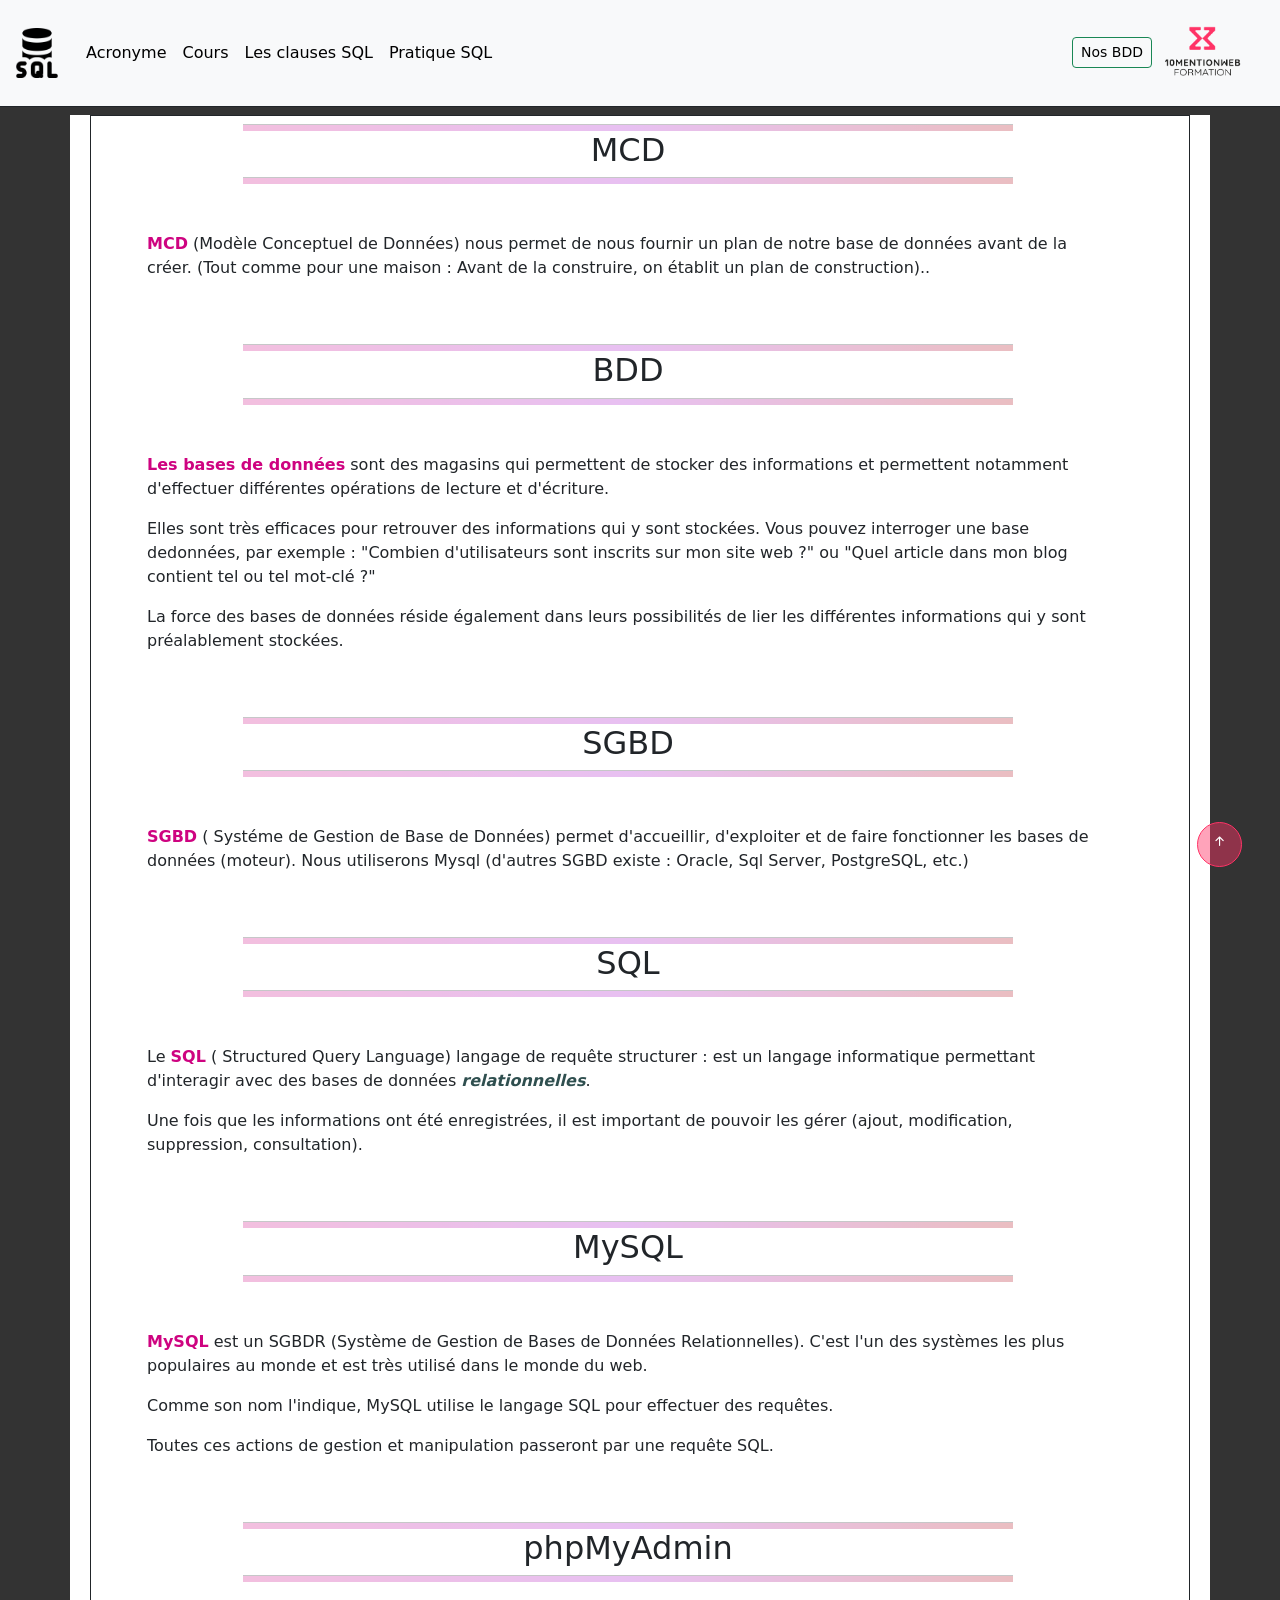
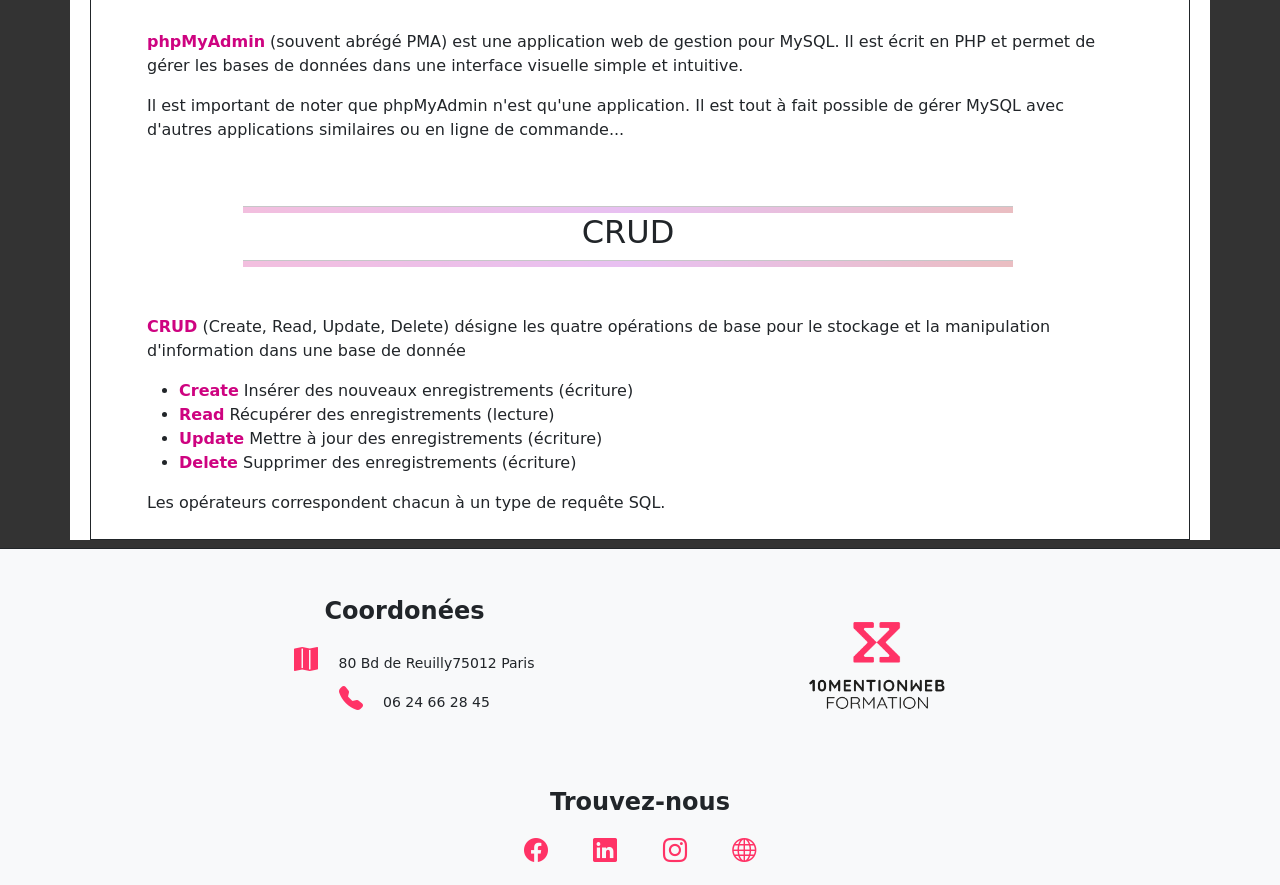
<file: SQL-Terrage/index.html>
<!doctype html>
<html lang="fr">

<head>
  
     <!-- Required meta tags -->
     <meta charset="utf-8">
     <meta name="viewport" content="width=device-width, initial-scale=1, shrink-to-fit=no">
     <meta name="author" content="10MentionWeb">
     <meta name="description" content="Cours SQL par 10MentionWeb">
     <!-- Bootstrap CSS v5.2.1 -->
     <link href="https://cdn.jsdelivr.net/npm/bootstrap@5.2.1/dist/css/bootstrap.min.css" rel="stylesheet"
     integrity="sha384-iYQeCzEYFbKjA/T2uDLTpkwGzCiq6soy8tYaI1GyVh/UjpbCx/TYkiZhlZB6+fzT" crossorigin="anonymous">
     <!-- Google font -->
     <link href="https://fonts.googleapis.com/css2?family=Amatic+SC:wght@700&family=Open+Sans&display=swap" rel="stylesheet"> 
     <!-- feuille de style -->
     <link rel="stylesheet" href="assets/css/style.css">
     <title>Acronyme</title>
</head>

<body>
     <div id="haut"></div>
     <header>
          <nav class="navbar navbar-expand-sm navbar-light bg-light  border-bottom border-dark">
               <div class="container-fluid">
                    <a class="navbar-brand" href="#"><img src="assets/img/logo.png" alt="logo"></a>
                    <button class="navbar-toggler d-lg-none" type="button" data-bs-toggle="collapse" data-bs-target="#collapsibleNavId" aria-controls="collapsibleNavId"
                         aria-expanded="false" aria-label="Toggle navigation">
                         <span class="navbar-toggler-icon"></span>
                    </button>
                    <div class="collapse navbar-collapse" id="collapsibleNavId">
                         <ul class="navbar-nav me-auto mt-2 mt-lg-0">
                              <li class="nav-item">
                                   <a class="nav-link" href="index.html" >Acronyme</a>
                              </li>
                              <li class="nav-item">
                                   <a class="nav-link" href="cours.html">Cours</a>
                              </li>
                              <li class="nav-item">
                                   <a class="nav-link" href="clause_sql.html">Les clauses SQL</a>
                              </li>
                              <li class="nav-item">
                                   <a class="nav-link" href="pratique_sql.html">Pratique SQL</a>
                              </li>
                         </ul>
                    </div>
                    <a href="BDD" class="btn btn-outline-success btn-sm" role="button" aria-pressed="true">Nos BDD</a>
                    <a class="navbar-brand" href="#"><img src="assets/img/Logo_10MW_formation_trans.png" alt="logo 10MentionWeb" style="width: 100px;"></a>
          </div>
          </nav>
     
     </header>    
          <!-- Début de main -->
     <main class="container">
          <div class="row m-2 border border-dark p-2">
               <div class="row  px-5">
                    <div class="col-sm-12">
                         <hr>
                         <h2 class="text-center">MCD</h2>
                         <hr>
                    </div>
                    <div class="col-sm-12 mt-5">
                         <p><strong>MCD</strong> (Modèle Conceptuel de Données) nous permet de nous fournir un plan de notre base de données avant de la créer.
                         (Tout comme pour une maison : Avant de la construire, on établit un plan de construction)..</p>
                         
                    </div>
               </div>
               <div class="row mt-5 px-5">
                    <div class="col-sm-12">
                         <hr>
                         <h2 class="text-center">BDD</h2>
                         <hr>
                    </div>
                    <div class="col-sm-12 mt-5">
                         <p><strong>Les bases de données</strong> sont des magasins qui permettent de stocker des informations et permettent notamment
                         d'effectuer différentes opérations de lecture et d'écriture.</p>
                         <p> Elles sont très efficaces pour retrouver des informations qui y sont stockées. Vous pouvez interroger une base dedonnées, par exemple : "Combien d'utilisateurs sont inscrits sur mon site web ?" ou "Quel article dans mon blog contient tel ou tel mot-clé ?"</p>
                         <p>La force des bases de données réside également dans leurs possibilités de lier les différentes informations qui y sont préalablement stockées. </p>  
                         </div>
               </div>
               <div class="row mt-5 px-5">
                    <div class="col-sm-12">
                         <hr>
                         <h2 class="text-center">SGBD</h2>
                         <hr>
                         </div>
                         <div class="col-sm-12 mt-5">
                         <p><strong><abbr>SGBD</abbr></strong> ( Systéme de Gestion de Base de Données) permet d'accueillir, d'exploiter et de faire fonctionner les bases de données (moteur). Nous utiliserons Mysql (d'autres SGBD existe : Oracle, Sql Server, PostgreSQL, etc.)</p>
                    </div>

               </div>
               <div class="row mt-5 px-5">
                    <div class="col-sm-12">
                         <hr>
                         <h2 class="text-center">SQL</h2>
                         <hr>
                         </div>
                         <div class="col-sm-12 mt-5">
                         <p>Le <strong><abbr>SQL</abbr></strong> ( Structured Query Language) langage de requête structurer : est un langage informatique permettant d'interagir avec des bases de données <strong><em>relationnelles</em></strong>. </p>
                         <p>Une fois que les informations ont été enregistrées, il est important de pouvoir les gérer (ajout, modification, suppression, consultation).</p>
                    </div>

               </div> 
               <div class="row mt-5 px-5">
                    <div class="col-sm-12">
                         <hr>
                         <h2 class="text-center">MySQL</h2>
                         <hr>
                         </div>
                         <div class="col-sm-12 mt-5">
                         <p><strong><abbr>MySQL</abbr></strong> est un SGBDR (Système de Gestion de Bases de Données Relationnelles). C'est l'un des systèmes les plus populaires au monde et est très utilisé dans le monde du web.</p>
                         <p> Comme son nom l'indique, MySQL utilise le langage SQL pour effectuer des requêtes.</p>
                         <p>Toutes ces actions de gestion et manipulation passeront par une requête SQL.</p>
                    </div>

               </div> 
               <div class="row mt-5 px-5">
                    <div class="col-sm-12">
                         <hr>
                         <h2 class="text-center">phpMyAdmin</h2>
                         <hr>
                         </div>
                         <div class="col-sm-12 mt-5">
                         <p><strong>phpMyAdmin</strong> (souvent abrégé PMA) est une application web de gestion pour MySQL. Il est écrit en PHP et permet de gérer les bases de données dans une interface visuelle simple et intuitive.</p>
                         <p> Il est important de noter que phpMyAdmin n'est qu'une application. Il est tout à fait possible de gérer MySQL avec d'autres applications similaires ou en ligne de commande...</p>
                    </div>

               </div> 
               <div class="row mt-5 px-5">
                    <div class="col-sm-12">
                         <hr>
                         <h2 class="text-center">CRUD</h2>
                         <hr>
                         </div>
                         <div class="col-sm-12 mt-5">
                         <p><strong>CRUD</strong> (Create, Read, Update, Delete) désigne les quatre opérations de base pour le stockage et la manipulation d'information dans une base de donnée </p>
                         <ul>
                              <li><strong>Create</strong> Insérer des nouveaux enregistrements (écriture)</li>
                              <li><strong>Read</strong> Récupérer des enregistrements (lecture)</li>
                              <li><strong>Update</strong> Mettre à jour des enregistrements (écriture)</li>
                              <li><strong>Delete</strong> Supprimer des enregistrements (écriture)</li>
                         </ul>
                         <p>Les opérateurs correspondent chacun à un type de requête SQL.</p>
                    </div>

               </div> 
          </div>
     </main>
     <footer class="container-fluid bg-light  border-top border-dark pb-3">
          <a href="#haut" class="top" ><i class="bi bi-arrow-up-short"></i></a>        
          <div class="row mt-5 w-75 m-auto ">
               <div class="col-sm-6 item text-center mb-5">
                    <h3 class="text-dark">Coordonées</h3>
                    <ul>
                         <li><i class="bi bi-map-fill"></i>80 Bd de Reuilly75012 Paris </li>
                         <li><i class="bi bi-telephone-fill"></i>06 24 66 28 45</li>
                         
                    </ul>
               </div>
               <div class="col-sm-6 text-center mb-5 item">
                    <img src="assets/img/Logo_10MW_formation_trans.png" alt="logo 10MentionWeb" style="width: 180px;">
               </div>
                    
                  
               <div class="col-12 item social text-center ">
                    <h3 class="text-dark">Trouvez-nous</h3>
                    <a href="https://www.facebook.com/10mentionweb"><i class="bi bi-facebook"></i></a>
                    <a href="https://www.linkedin.com/company/10-mention-web/"><i class="bi bi-linkedin"></i></a>
                    <a href="https://www.instagram.com/10mentionweb_/"><i class="bi bi-instagram"></i></a>
                    <a href="https://www.10mentionweb.org/"><i class="bi bi-globe"></i></a>
               </div>
          </div>
             
         
     </footer>
 
     <!-- Bootstrap JavaScript Libraries -->
     <script src="https://cdn.jsdelivr.net/npm/@popperjs/core@2.11.6/dist/umd/popper.min.js"
     integrity="sha384-oBqDVmMz9ATKxIep9tiCxS/Z9fNfEXiDAYTujMAeBAsjFuCZSmKbSSUnQlmh/jp3" crossorigin="anonymous">
     </script>

     <script src="https://cdn.jsdelivr.net/npm/bootstrap@5.2.1/dist/js/bootstrap.min.js"
     integrity="sha384-7VPbUDkoPSGFnVtYi0QogXtr74QeVeeIs99Qfg5YCF+TidwNdjvaKZX19NZ/e6oz" crossorigin="anonymous">
     </script>
</body>

</html>
</file>
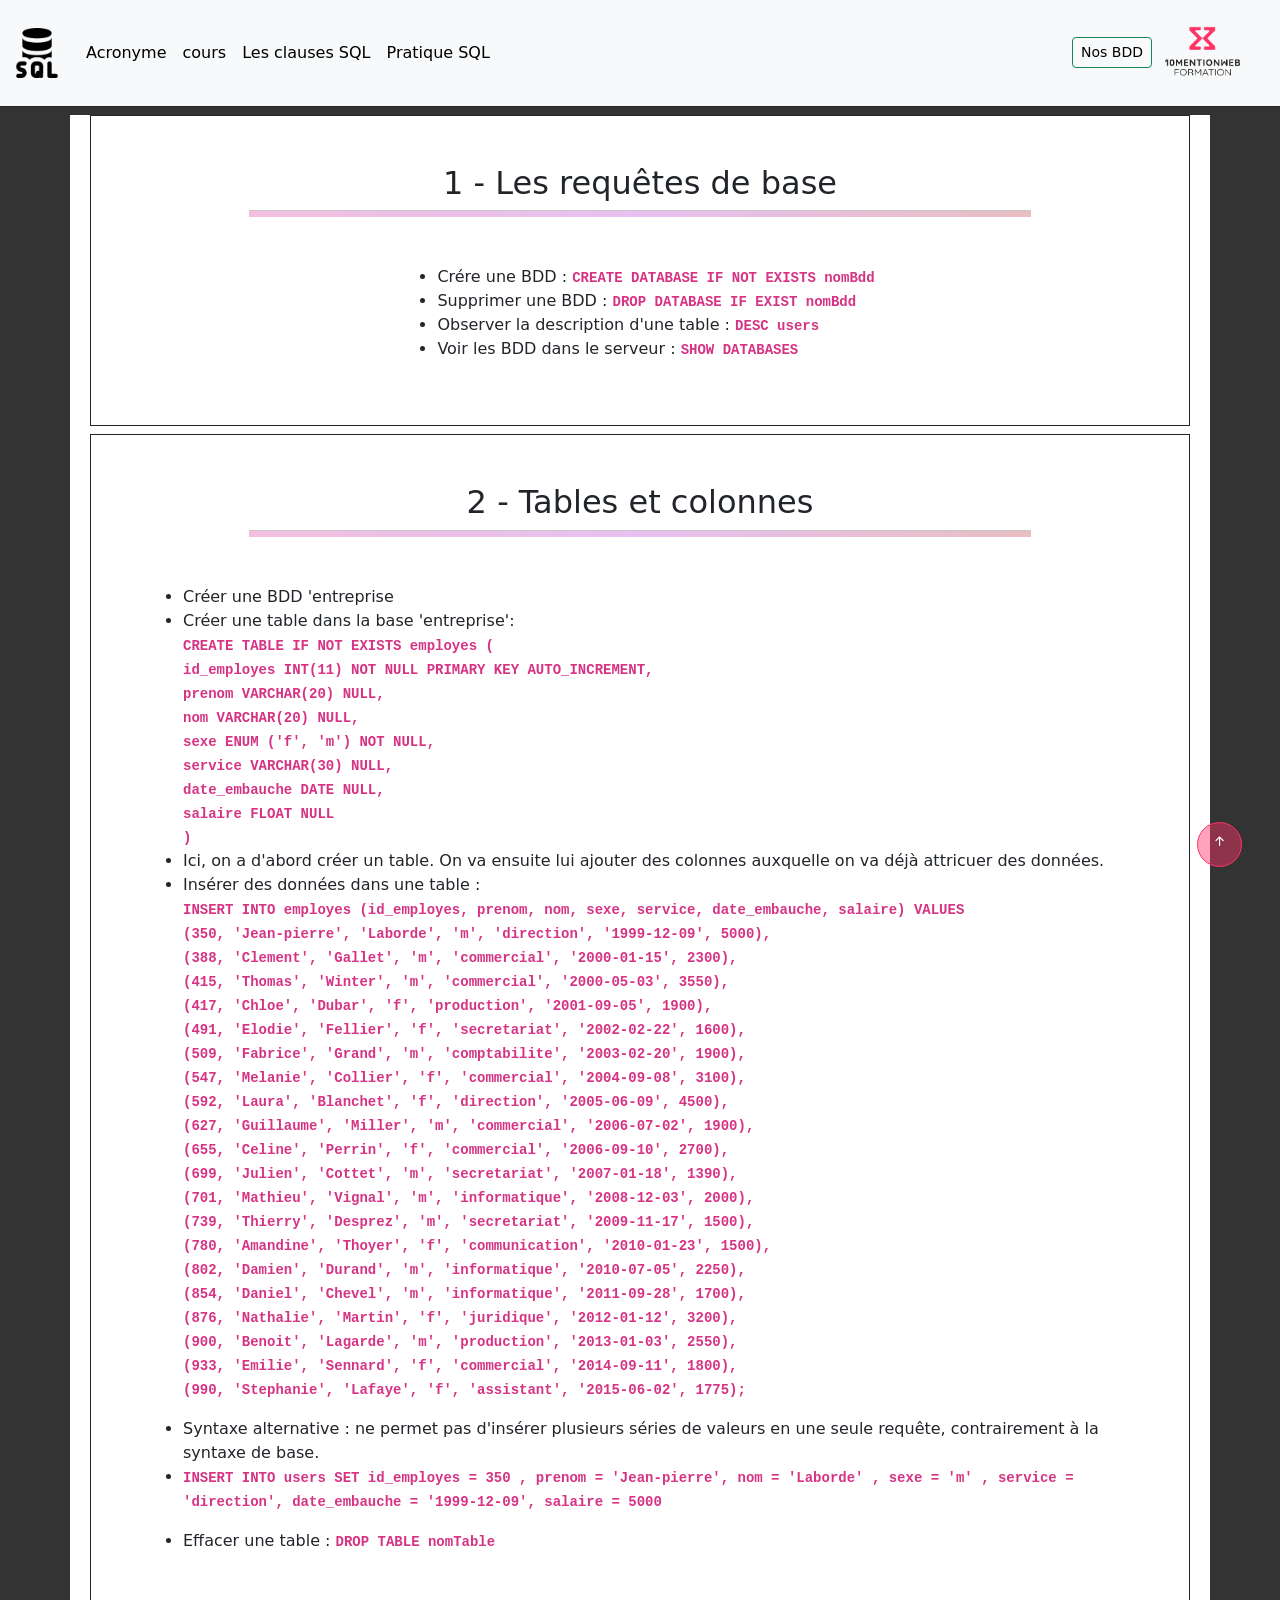
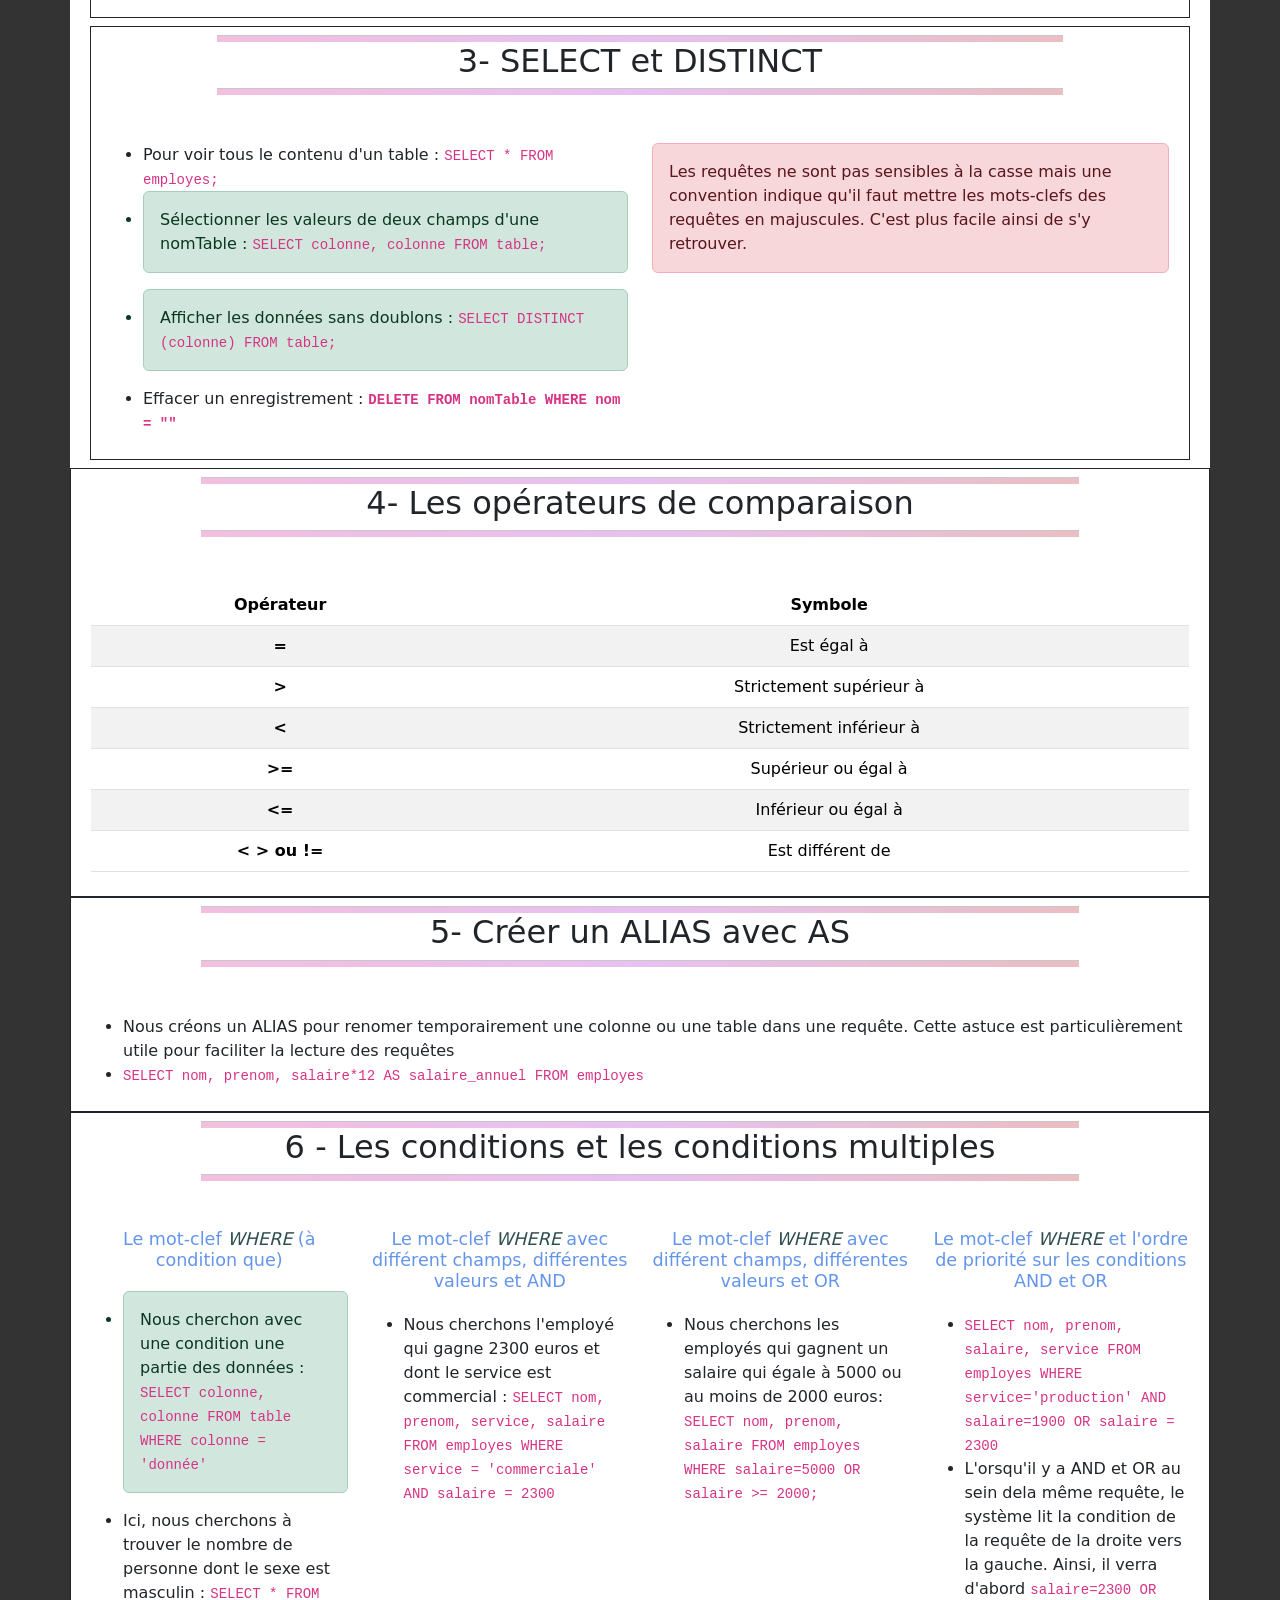
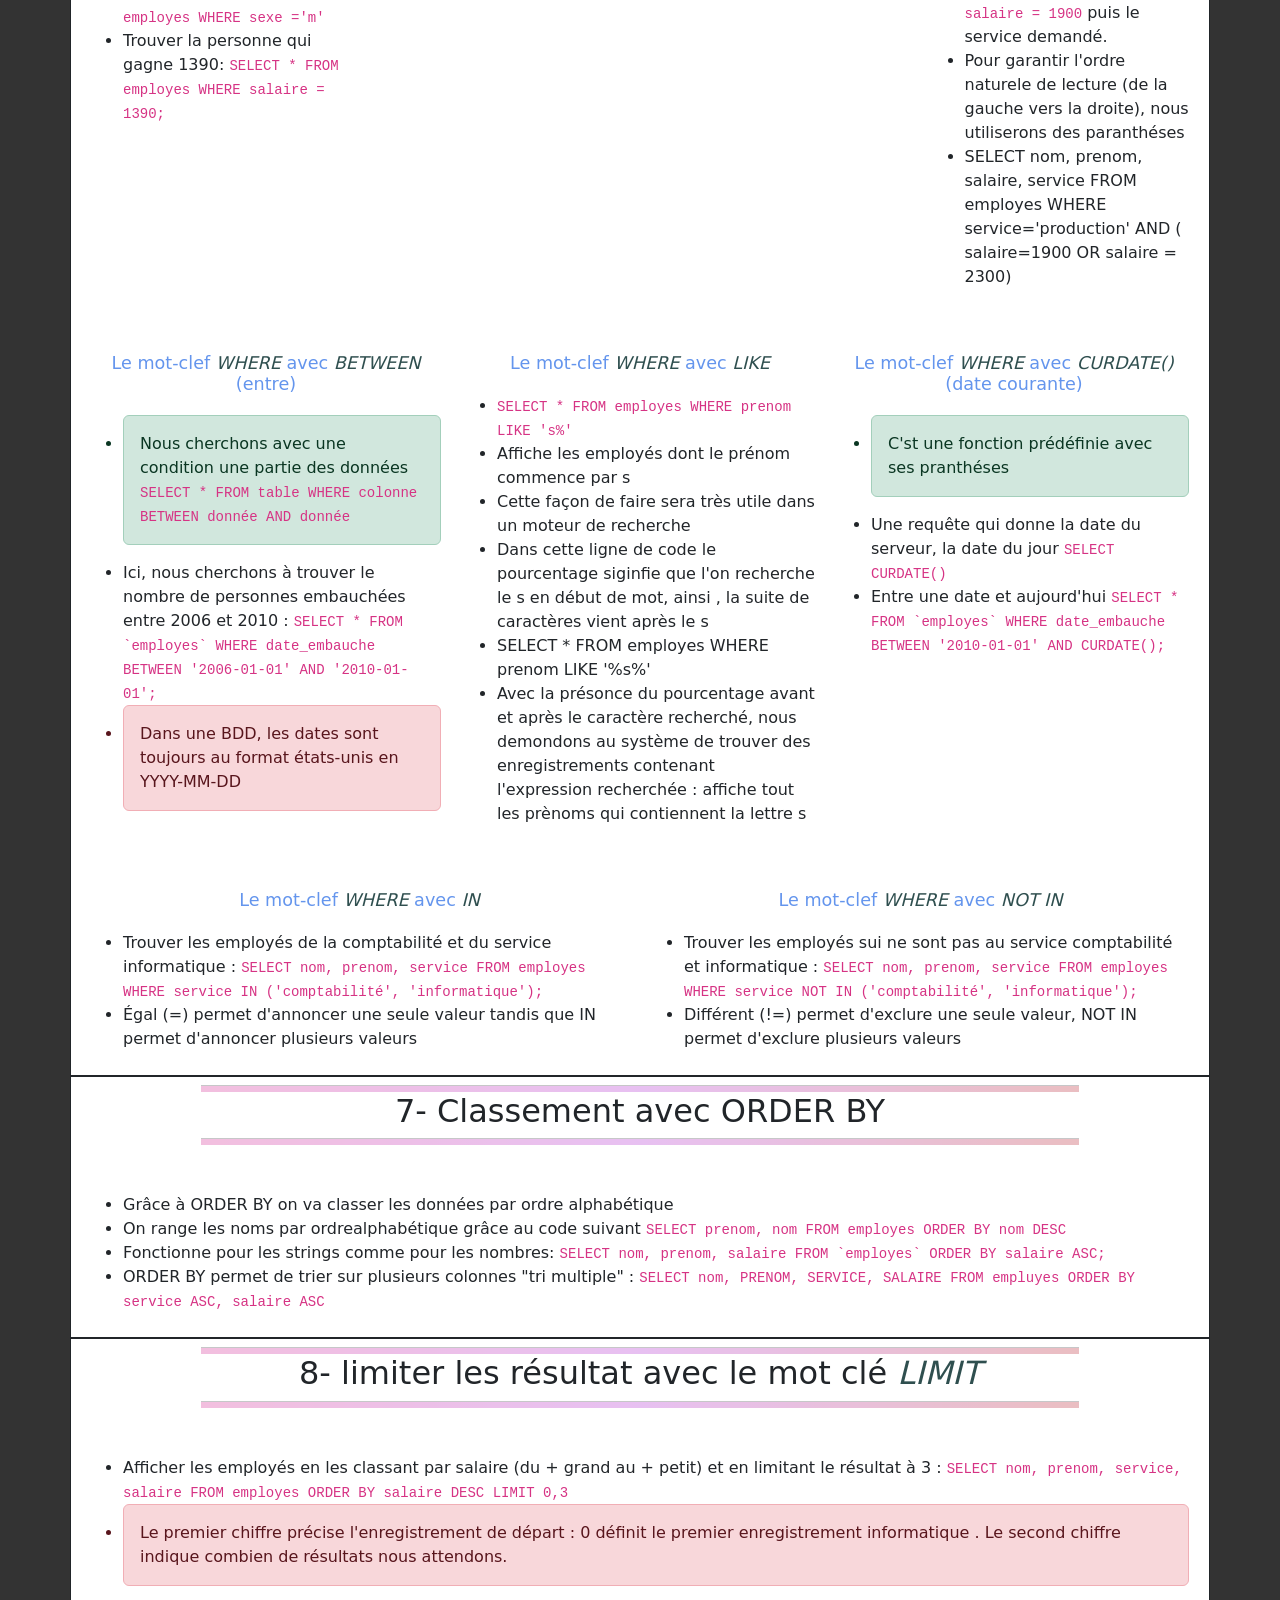
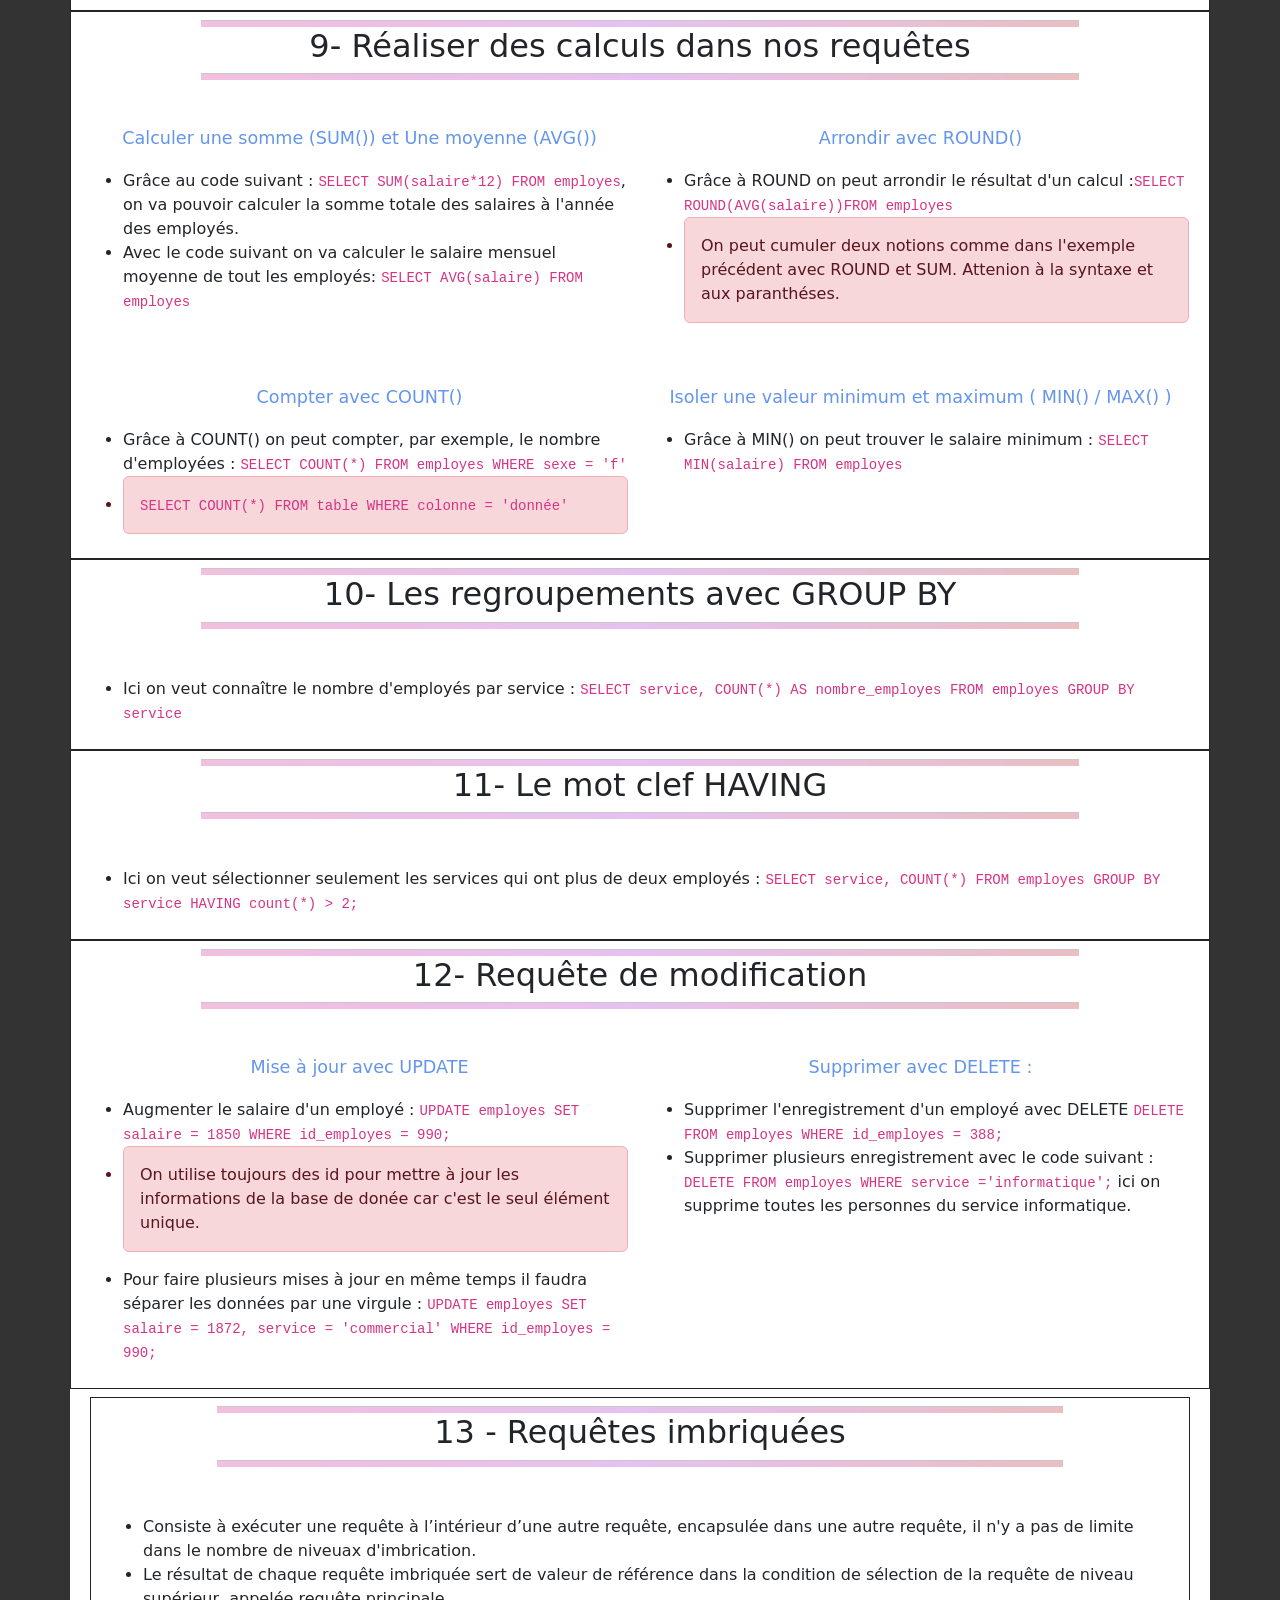
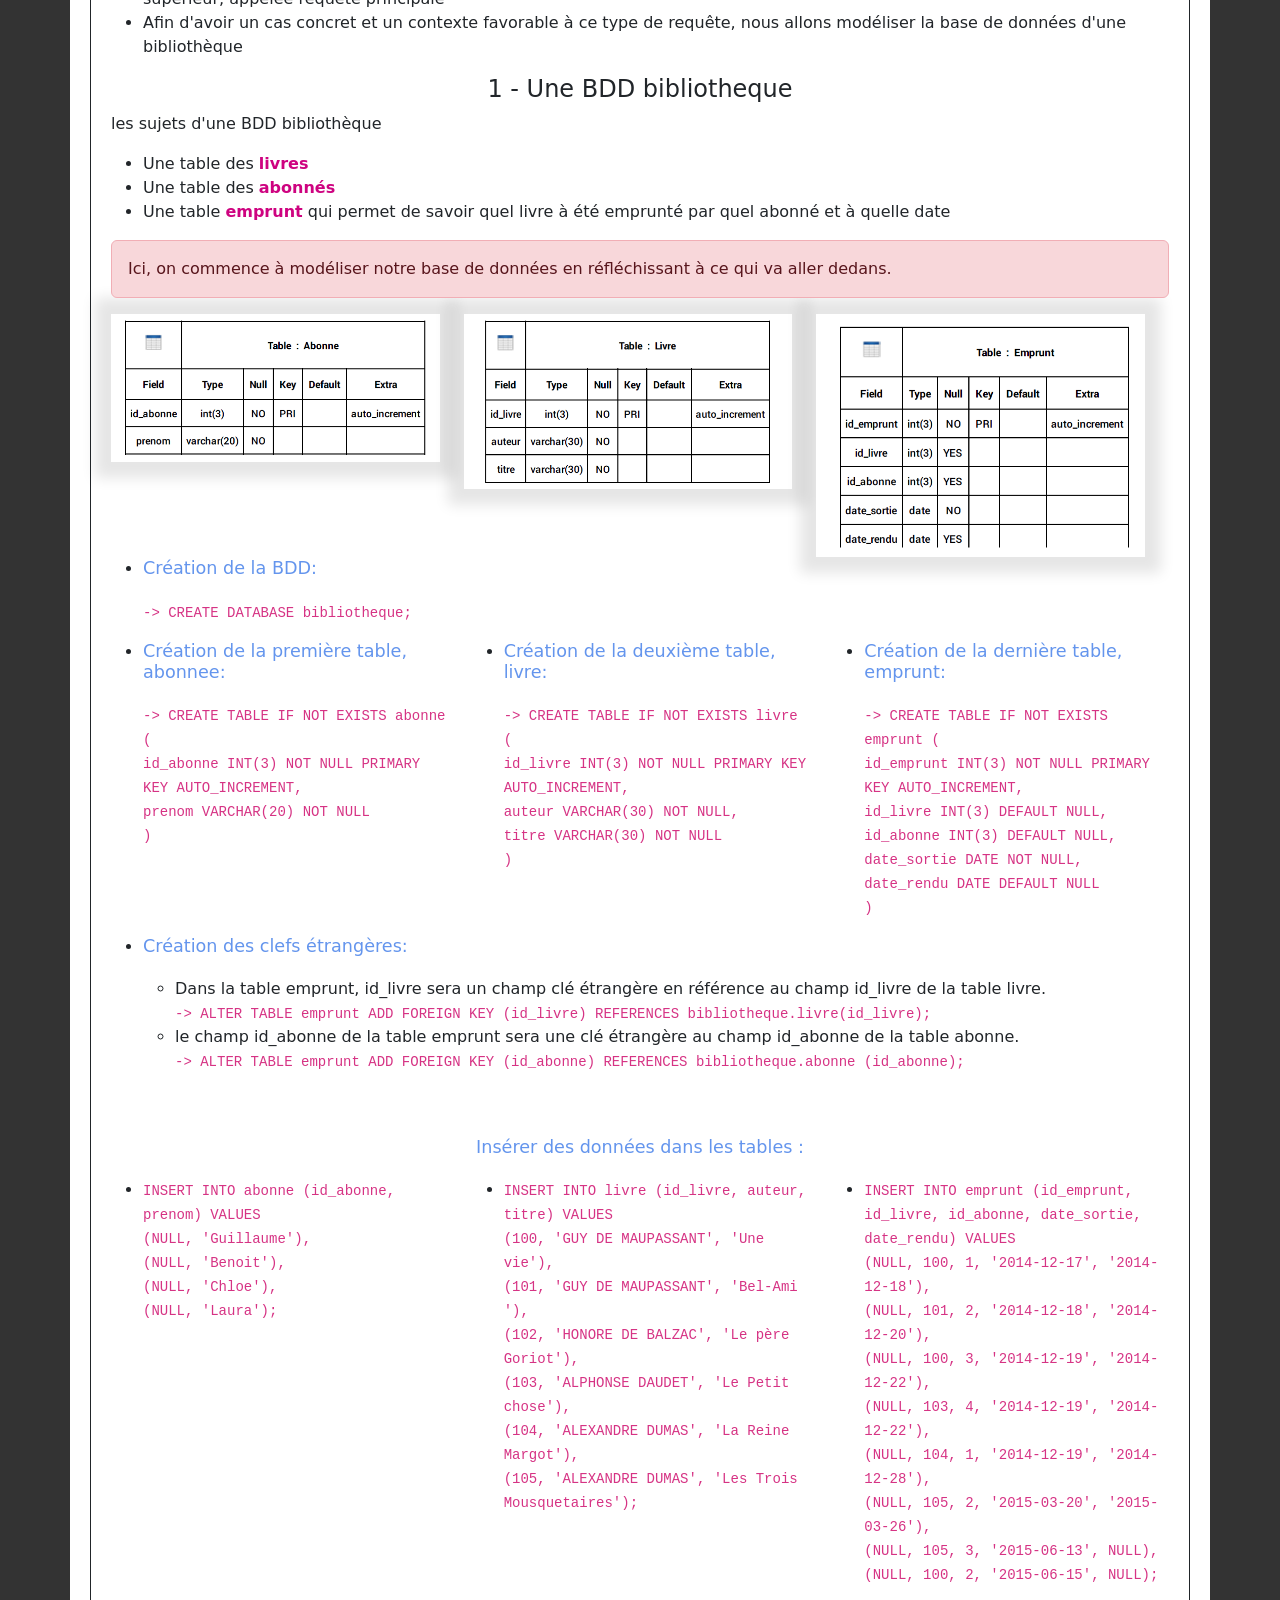
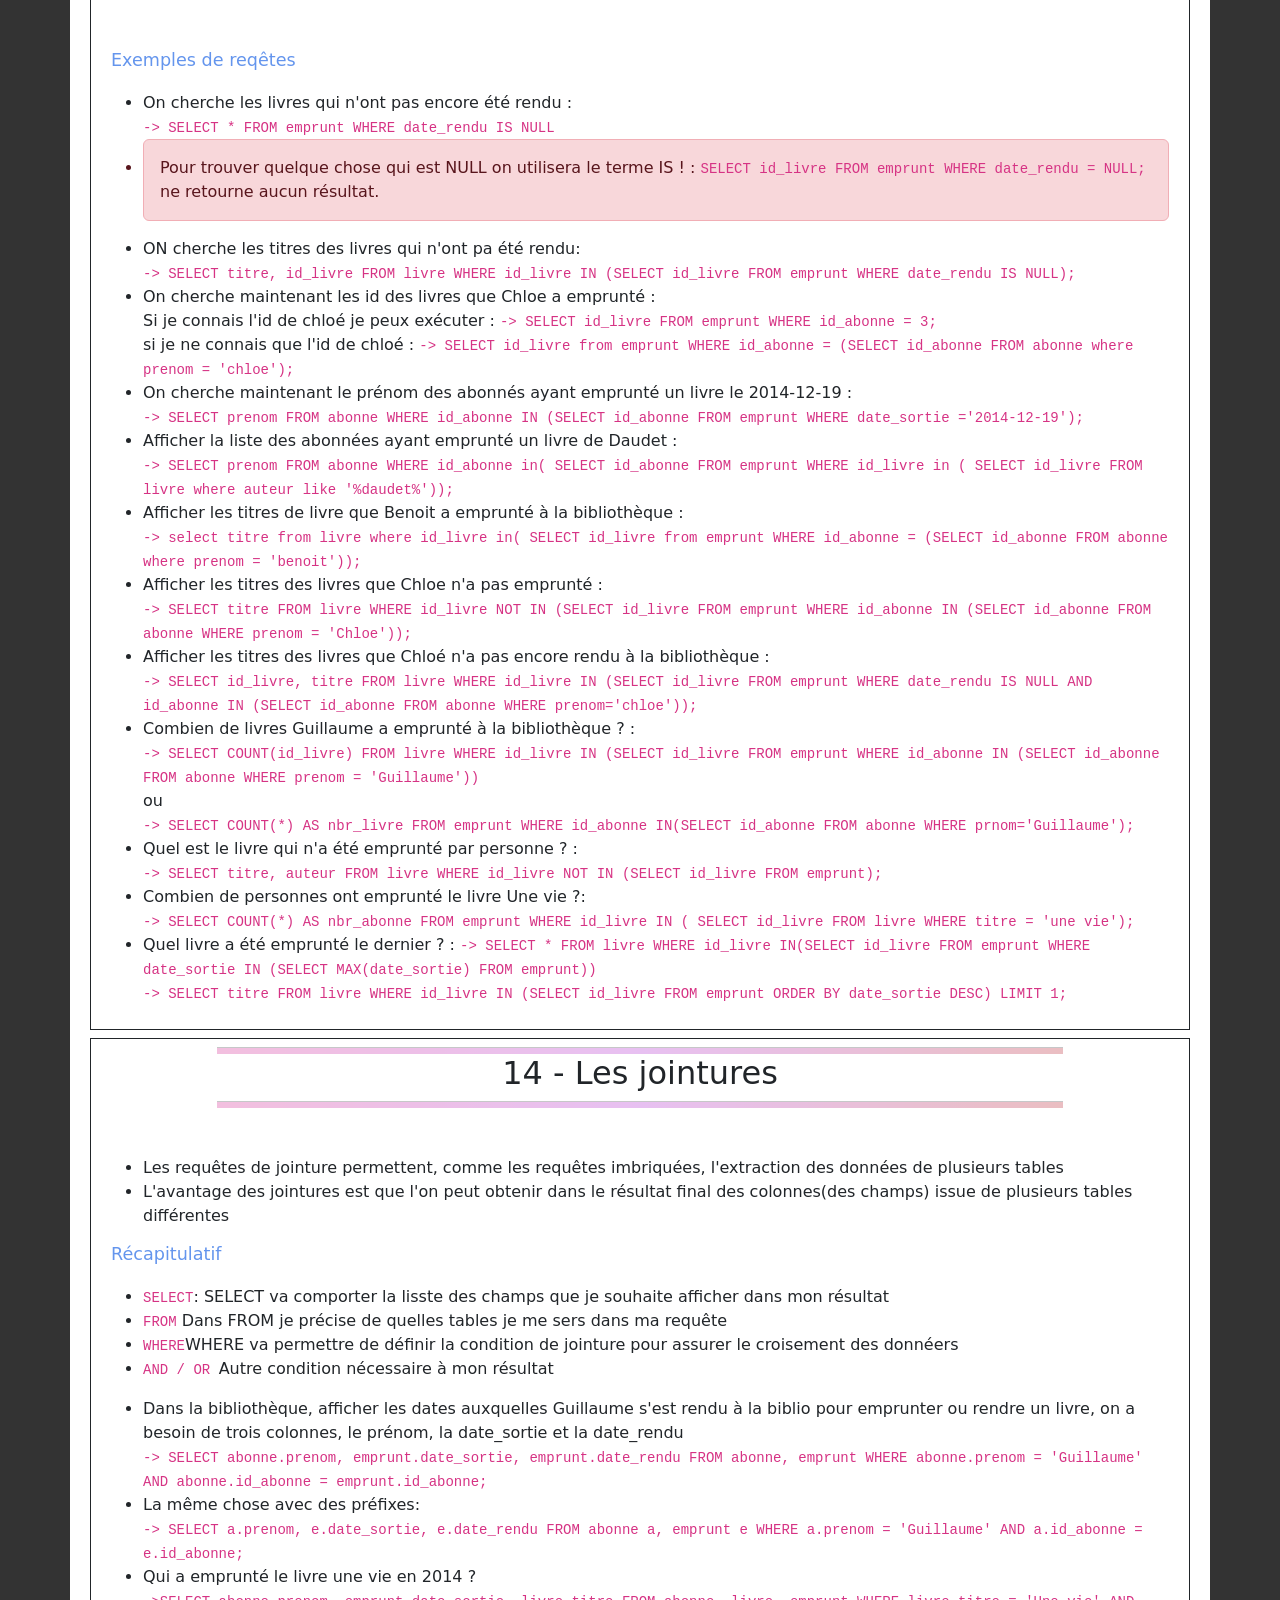
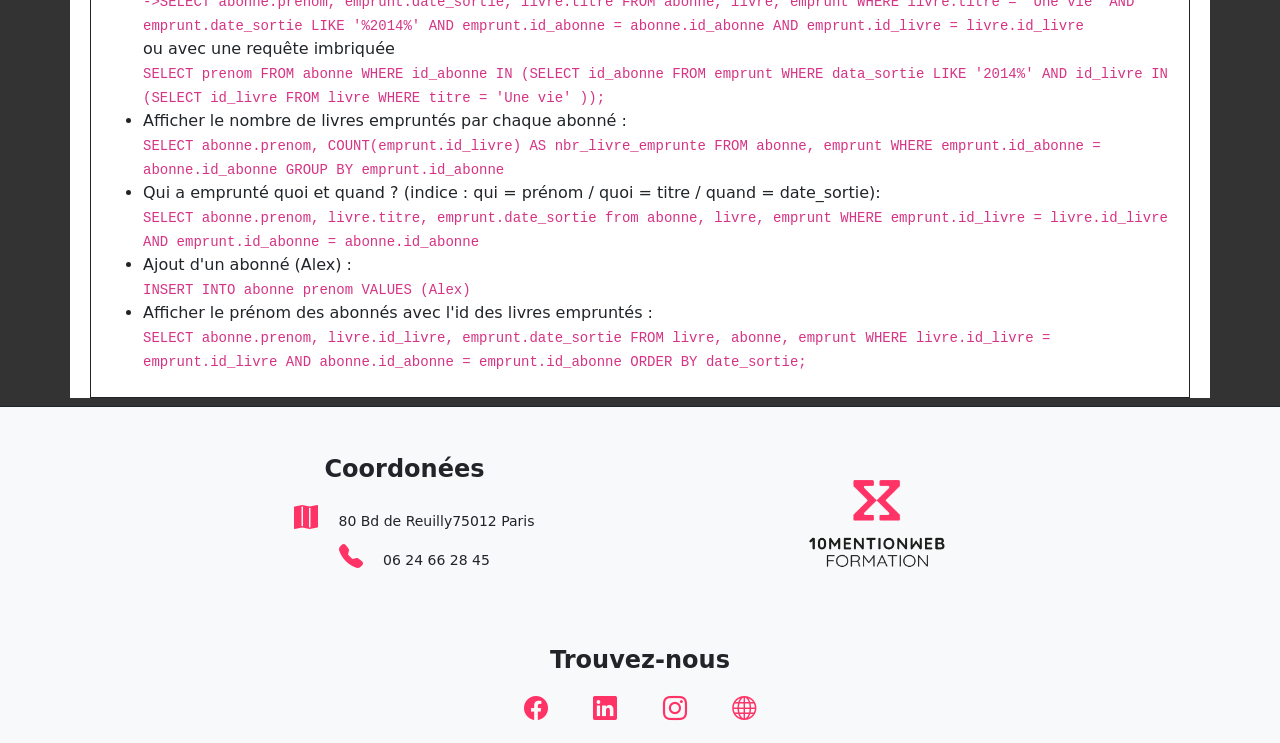
<file: SQL-Terrage/clause_sql.html>
<!doctype html>
<html lang="fr">

<head>
  
     <!-- Required meta tags -->
     <meta charset="utf-8">
     <meta name="viewport" content="width=device-width, initial-scale=1, shrink-to-fit=no">
     <meta name="author" content="10MentionWeb">
     <meta name="description" content="Cours SQL par 10MentionWeb">
     <!-- Bootstrap CSS v5.2.1 -->
     <link href="https://cdn.jsdelivr.net/npm/bootstrap@5.2.1/dist/css/bootstrap.min.css" rel="stylesheet"
     integrity="sha384-iYQeCzEYFbKjA/T2uDLTpkwGzCiq6soy8tYaI1GyVh/UjpbCx/TYkiZhlZB6+fzT" crossorigin="anonymous">
     <!-- Google font -->
     <link href="https://fonts.googleapis.com/css2?family=Amatic+SC:wght@700&family=Open+Sans&display=swap" rel="stylesheet"> 
     <!-- feuille de style -->
     <link rel="stylesheet" href="assets/css/style.css">
     <title>Cours SQL</title>
</head>

<body>
    <div id="haut"></div>
    <header>
        <nav class="navbar navbar-expand-sm navbar-light bg-light  border-bottom border-dark">
            <div class="container-fluid">
                <a class="navbar-brand" href="#"><img src="assets/img/logo.png" alt="logo"></a>
                <button class="navbar-toggler d-lg-none" type="button" data-bs-toggle="collapse" data-bs-target="#collapsibleNavId" aria-controls="collapsibleNavId"
                        aria-expanded="false" aria-label="Toggle navigation">
                        <span class="navbar-toggler-icon"></span>
                </button>
                <div class="collapse navbar-collapse" id="collapsibleNavId">
                        <ul class="navbar-nav me-auto mt-2 mt-lg-0">
                            <li class="nav-item">
                                <a class="nav-link" href="index.html" >Acronyme</a>
                            </li>
                            <li class="nav-item">
                                <a class="nav-link" href="cours.html">cours</a>
                            </li>
                            <li class="nav-item">
                                <a class="nav-link" href="clause_sql.html">Les clauses SQL</a>
                            </li>
                            <li class="nav-item">
                                <a class="nav-link" href="pratique_sql.html">Pratique SQL</a>
                           </li>
                        </ul>
                </div>
                <a href="BDD" class="btn btn-outline-success btn-sm" role="button" aria-pressed="true">Nos BDD</a>
                <a class="navbar-brand" href="#"><img src="assets/img/Logo_10MW_formation_trans.png" alt="logo 10MentionWeb" style="width: 100px;"></a>
        </div>
        </nav>
    
    </header>

        <!-- Début de main -->
        <main class="container">
            <div class="row m-2 border border-dark p-5">
                <div class="col-sm-12">
                    <h2 class="text-center">1 - Les requêtes de base</h2>
                    <hr>
                </div>
                <div class="col-sm-12 d-flex justify-content-center mt-5">
                    <ul>
                        <li>Crére une BDD : <strong> <code>CREATE DATABASE IF NOT EXISTS nomBdd</code></strong></li>
                        <li>Supprimer une BDD :  <strong> <code>DROP DATABASE IF EXIST nomBdd</code></strong> </li>
                        <li>Observer la description d'une table  : <strong> <code> DESC users</code></strong></li>
                        <li>Voir les BDD dans le serveur  : <strong> <code> SHOW DATABASES</code></strong></li>
                    </ul>
                </div>
            </div> 
            <div class="row m-2 border border-dark p-5">
            <div class="col-sm-12">
                <h2 class="text-center">2 - Tables et colonnes</h2>
                <hr>
            </div>
            <div class="col-sm-12 d-flex justify-content-center mt-5">
                <ul>  
                    <li>Créer une BDD 'entreprise</li>  
                    <li>Créer une table dans la base 'entreprise':<br>
                     <strong><code>CREATE TABLE IF NOT EXISTS employes (<br>
                        id_employes INT(11) NOT NULL PRIMARY KEY AUTO_INCREMENT,<br>
                        prenom VARCHAR(20)  NULL,<br>
                        nom VARCHAR(20)  NULL,<br>
                        sexe ENUM ('f', 'm') NOT NULL,<br>
                        service VARCHAR(30)  NULL,<br>
                        date_embauche DATE  NULL,<br>
                        salaire FLOAT  NULL<br>
                        ) </code></strong>
                    </li>
                    <li>Ici, on a d'abord créer un table. On va ensuite lui ajouter des colonnes auxquelle on va déjà attricuer des données.      
                    </li>
                    <li>Insérer des données dans une table :
                        <p><strong> <code>INSERT INTO employes (id_employes, prenom, nom, sexe, service, date_embauche, salaire) VALUES<br>
                            (350, 'Jean-pierre', 'Laborde', 'm', 'direction', '1999-12-09', 5000),<br>
                            (388, 'Clement', 'Gallet', 'm', 'commercial', '2000-01-15', 2300),<br>
                            (415, 'Thomas', 'Winter', 'm', 'commercial', '2000-05-03', 3550),<br>
                            (417, 'Chloe', 'Dubar', 'f', 'production', '2001-09-05', 1900),<br>
                            (491, 'Elodie', 'Fellier', 'f', 'secretariat', '2002-02-22', 1600),<br>
                            (509, 'Fabrice', 'Grand', 'm', 'comptabilite', '2003-02-20', 1900),<br>
                            (547, 'Melanie', 'Collier', 'f', 'commercial', '2004-09-08', 3100),<br>
                            (592, 'Laura', 'Blanchet', 'f', 'direction', '2005-06-09', 4500),<br>
                            (627, 'Guillaume', 'Miller', 'm', 'commercial', '2006-07-02', 1900),<br>
                            (655, 'Celine', 'Perrin', 'f', 'commercial', '2006-09-10', 2700),<br>
                            (699, 'Julien', 'Cottet', 'm', 'secretariat', '2007-01-18', 1390),<br>
                            (701, 'Mathieu', 'Vignal', 'm', 'informatique', '2008-12-03', 2000),<br>
                            (739, 'Thierry', 'Desprez', 'm', 'secretariat', '2009-11-17', 1500),<br>
                            (780, 'Amandine', 'Thoyer', 'f', 'communication', '2010-01-23', 1500),<br>
                            (802, 'Damien', 'Durand', 'm', 'informatique', '2010-07-05', 2250),<br>
                            (854, 'Daniel', 'Chevel', 'm', 'informatique', '2011-09-28', 1700),<br>
                            (876, 'Nathalie', 'Martin', 'f', 'juridique', '2012-01-12', 3200),<br>
                            (900, 'Benoit', 'Lagarde', 'm', 'production', '2013-01-03', 2550),<br>
                            (933, 'Emilie', 'Sennard', 'f', 'commercial', '2014-09-11', 1800),<br>
                            (990, 'Stephanie', 'Lafaye', 'f', 'assistant', '2015-06-02', 1775);
                        </code> </strong></p>                        
                    </li>
                    <li>
                        Syntaxe alternative : ne permet pas d'insérer plusieurs séries de valeurs en une seule requête,
                        contrairement à la syntaxe de base.

                    </li>
                    <li>
                       
                        <p><strong> <code>INSERT INTO users SET id_employes = 350 , prenom = 'Jean-pierre', nom = 'Laborde' , sexe = 'm' , service = 'direction', date_embauche = '1999-12-09', salaire = 5000 </code></strong></p>
                    </li>
                    <li>Effacer une table : <strong> <code>DROP TABLE nomTable</code></strong></li>  
                </ul>
            </div>
            </div> 
            <div class="row m-2 border border-dark p-2">
                <div class="col-sm-12">
                    <hr>
                    <h2 class="text-center">3- SELECT et DISTINCT</h2>
                    <hr>
                </div>
                <div class="col-sm-12 col-md-6 mt-5">
                    <ul>
                        <li>Pour voir tous le contenu d'un table : <code>SELECT * FROM employes;</code></li>
                        <li class="alert alert-success">Sélectionner  les valeurs de deux champs d'une nomTable : <code>SELECT colonne, colonne FROM table;</code></li>
                        <li class="alert alert-success">Afficher les données sans doublons : <code>SELECT DISTINCT (colonne) FROM table;</code></li>
                        <li> Effacer un enregistrement : <strong> <code>DELETE FROM nomTable WHERE nom = ""</code></strong></li>
                    </ul>
                </div>
                <div class="col-sm-12 col-md-6 mt-5">
                  <p class="alert alert-danger">Les requêtes ne sont pas sensibles à la casse mais une convention indique qu'il faut mettre les mots-clefs des requêtes en majuscules. C'est plus facile ainsi de s'y retrouver.</p>
                </div>
            </div> <!-- fin de la row -->
            <div class="row border border-dark p-2">
                <div class="col-sm-12">
                    <hr>
                    <h2 class="text-center">4- Les opérateurs de comparaison</h2>
                    <hr>
                </div>

                <div class="col-sm-12 mt-5 text-center">
                    <table class="table table-striped table-hover">
                        <thead>
                            <tr>
                                <th scope="col">Opérateur</th>
                                <th scope="col">Symbole</th>
                            </tr>
                        </thead>
                        <tbody>
                            <tr>
                                <th scope="row">=</th>
                                <td>Est égal à</td>
                            </tr>
                            <tr>
                                  <th scope="row">&gt;</th>
                                <td>Strictement supérieur à</td>
                            </tr>
                            <tr>
                                  <th scope="row">&lt;</th>
                                <td>Strictement inférieur à</td>
                            </tr>
                            <tr>
                                  <th scope="row">&gt;=</th>
                                <td>Supérieur ou égal à</td>
                            </tr>
                            <tr>
                                  <th scope="row">&lt;=</th>
                                <td>Inférieur ou égal à</td>
                            </tr>
                            <tr>
                                  <th scope="row">&lt; &gt; ou !=</th>
                                <td>Est différent de </td>
                            </tr>
                        </tbody>
                    </table>
                </div>



            </div>
            <div class="row border border-dark p-2">
                <div class="col-sm-12">
                    <hr>
                    <h2 class="text-center">5- Créer un ALIAS avec AS</h2>
                    <hr>
                </div>

                <div class="col-sm-12 mt-5">
                    <ul>
                        <li>Nous créons un ALIAS pour renomer temporairement une colonne ou une table dans une requête. Cette astuce est particulièrement utile pour faciliter la lecture des requêtes</li>
                        <li><code>SELECT nom, prenom, salaire*12 AS salaire_annuel FROM employes</code></li>
                    </ul>
                   
                </div>
            </div>
            <div class="row border border-dark p-2">
                <div class="col-sm-12">
                    <hr>
                    <h2 class="text-center">6 - Les conditions et les conditions multiples</h2>
                    <hr>
                </div>

                <div class="col-sm-12 col-md-3 mt-5">
                    <h6 class="text-center">Le mot-clef <em>WHERE</em> (à condition que)</h6>
                    <ul>
                        <li class="alert alert-success"> Nous cherchon avec une condition une partie des données : <code> SELECT colonne, colonne FROM table WHERE colonne = 'donnée'</code></li>
                        <li> Ici, nous cherchons à trouver le nombre de personne dont le sexe est masculin : <code> SELECT * FROM employes WHERE sexe ='m' </code>
                        </li>
                        <li>
                            Trouver la personne qui gagne 1390: <code> SELECT * FROM employes WHERE salaire = 1390;</code>
                        </li>
                    </ul>
  
                </div>
                <div class="col-sm-12 col-md-3 mt-5">
                    <h6 class="text-center">Le mot-clef <em>WHERE</em> avec différent champs, différentes valeurs et AND</h6>
                    <ul>
                       
                        <li>  
                            Nous cherchons l'employé qui gagne 2300 euros et dont le service est commercial : <code> SELECT nom, prenom, service, salaire FROM employes WHERE service = 'commerciale' AND salaire = 2300</code>
                        </li>
                    </ul>
                </div>
                <div class="col-sm-12 col-md-3 mt-5">
                    <h6 class="text-center">Le mot-clef <em>WHERE</em> avec différent champs, différentes valeurs et OR</h6>
                    <ul>
                        <li>  
                            Nous cherchons les employés qui gagnent un salaire qui égale à 5000 ou au moins de 2000 euros: <code> SELECT nom, prenom, salaire FROM employes WHERE salaire=5000 OR salaire &gt;= 2000;</code>
                        </li>
                    </ul>
                </div>
                <div class="col-sm-12 col-md-3 mt-5">
                    <h6 class="text-center">Le mot-clef <em>WHERE</em> et l'ordre de priorité sur les conditions AND et OR</h6>
                    <ul>
                        <li>  
                             <code> SELECT nom, prenom, salaire, service FROM employes WHERE service='production' AND salaire=1900 OR salaire = 2300</code>
                        </li>
                        <li>L'orsqu'il y a AND et OR au sein dela même requête, le système lit la condition de la requête de la droite vers la gauche. Ainsi, il verra d'abord  <code>salaire=2300 OR salaire = 1900</code> puis le service demandé.</li>
                        <li>Pour garantir  l'ordre naturele de lecture (de la gauche vers la droite), nous utiliserons des paranthéses</li>
                        <li>SELECT nom, prenom, salaire, service FROM employes WHERE service='production' AND ( salaire=1900 OR salaire = 2300)</li>
                    </ul>
                </div>
                <div class="col-sm-12 col-md-4 mt-5">
                    <h6 class="text-center">Le mot-clef <em>WHERE</em> avec <em>BETWEEN</em> (entre)</h6>
                    <ul>
                        <li class="alert alert-success"> Nous cherchons avec une condition une partie des données <code>SELECT * FROM table WHERE colonne BETWEEN donnée AND donnée</code></li>
                        <li>Ici, nous cherchons à trouver le nombre de personnes embauchées entre 2006 et 2010 : <code>SELECT * FROM `employes` WHERE date_embauche BETWEEN '2006-01-01' AND '2010-01-01';</code></li>
                        <li class="alert alert-danger">Dans une BDD, les dates sont toujours au format états-unis en YYYY-MM-DD</li>
                        
                    </ul>
                </div>
                <div class="col-sm-12 col-md-4 mt-5">
                    <h6 class="text-center">Le mot-clef <em>WHERE</em> avec <em>LIKE</em></h6>
                    <ul>
                        <li> <code>SELECT * FROM employes WHERE prenom LIKE 's%'</code></li>
                        <li>Affiche les employés dont le prénom commence par s </li>
                        <li>Cette façon de faire sera très utile dans un moteur de recherche</li>
                        <li>Dans cette ligne de code le pourcentage siginfie que l'on recherche le s en début de mot, ainsi , la suite de caractères vient après le s</li>
                        <li>SELECT * FROM employes WHERE prenom LIKE '%s%'</li>
                        <li>Avec la présonce du pourcentage avant et après le caractère recherché, nous demondons au système de trouver des enregistrements contenant l'expression recherchée : affiche tout les prènoms qui contiennent la lettre s</li>
                        
                    </ul>
                </div>
                <div class="col-sm-12 col-md-4 mt-5">
                    <h6 class="text-center">Le mot-clef <em>WHERE</em> avec <em>CURDATE()</em> (date courante)</h6>
                    <ul>
                       <li class="alert alert-success">C'st une fonction prédéfinie avec ses pranthéses</li>
                       <li>Une requête qui donne la date du serveur, la date du jour <code>SELECT CURDATE()</code></li>
                       <li>Entre une date et aujourd'hui <code>SELECT * FROM `employes` WHERE date_embauche BETWEEN '2010-01-01' AND CURDATE();</code></li>
                    </ul>
                </div>
                <div class="col-sm-12 col-md-6 mt-5">
                    <h6 class="text-center">Le mot-clef <em>WHERE</em> avec <em>IN</em></h6>
                    <ul>
                       <li>Trouver les employés de la comptabilité et du service informatique : <code>SELECT nom, prenom, service FROM employes WHERE service IN ('comptabilité', 'informatique');</code> </li>
                       <li>Égal (=) permet d'annoncer une seule valeur tandis que IN permet d'annoncer plusieurs valeurs</li>
                    </ul>
                </div>
                <div class="col-sm-12 col-md-6 mt-5">
                    <h6 class="text-center">Le mot-clef <em>WHERE</em> avec <em> NOT IN</em></h6>
                    <ul>
                       <li>Trouver les employés sui ne sont pas au service comptabilité et informatique : <code>SELECT nom, prenom, service FROM employes WHERE service NOT IN ('comptabilité', 'informatique');</code> </li>
                       <li>Différent (!=)  permet d'exclure une seule valeur, NOT IN permet d'exclure plusieurs valeurs  </li>
                    </ul>
                </div>
            </div>
            <div class="row border border-dark p-2">
                <div class="col-sm-12">
                    <hr>
                    <h2 class="text-center">7- Classement avec ORDER BY</h2>
                    <hr>
                </div>

                <div class="col-sm-12 mt-5">
                    <ul>
                        <li>Grâce à ORDER BY on va classer les données par ordre alphabétique </li>
                        <li>On range les noms par ordrealphabétique grâce au code suivant <code>SELECT prenom, nom FROM employes ORDER BY nom DESC </code></li>
                        <li>Fonctionne pour les strings comme pour les nombres: <code>SELECT nom, prenom, salaire FROM `employes` ORDER BY salaire ASC;</code></li>
                        <li>ORDER BY permet de trier sur plusieurs colonnes "tri multiple" : <code>SELECT nom, PRENOM, SERVICE, SALAIRE FROM empluyes ORDER BY service ASC, salaire ASC</code></li>
                    </ul>
                   
                </div>
            </div>
            <div class="row border border-dark p-2">
                <div class="col-sm-12">
                    <hr>
                    <h2 class="text-center">8- limiter les résultat avec le mot clé <em>LIMIT</em></h2>
                    <hr>
                </div>

                <div class="col-sm-12 mt-5">
                    <ul>
                        <li>Afficher les employés en les classant par salaire (du + grand au + petit) et en limitant le résultat à 3 :
                            <code>SELECT nom, prenom, service, salaire FROM employes ORDER BY salaire DESC LIMIT 0,3</code>
                        </li>
                        <li class=" alert alert-danger">Le premier chiffre précise l'enregistrement de départ : 0 définit le premier enregistrement informatique . Le second chiffre indique combien de résultats nous attendons.</li>
                     
                    </ul>
                   
                </div>
            </div>
            <div class="row border border-dark p-2">
                <div class="col-sm-12">
                    <hr>
                    <h2 class="text-center">9- Réaliser des calculs dans nos requêtes </h2>
                    <hr>
                </div>
                <div class="col-sm-12 col-md-6 mt-5">
                    <h6 class="text-center">Calculer une somme (SUM()) et Une moyenne (AVG())</h6>
                    <ul>
                        <li>Grâce au code suivant : <code>SELECT SUM(salaire*12) FROM employes</code>, on va pouvoir calculer la somme totale des salaires à l'année des employés.</li>
                        <li>Avec le code  suivant on va calculer le salaire mensuel moyenne  de tout les employés: <code>SELECT AVG(salaire) FROM employes</code></li>
                    </ul>
                </div>
                <div class="col-sm-12 col-md-6 mt-5">
                    <h6 class="text-center">Arrondir avec ROUND()</h6>
                    <ul>
                        <li>Grâce à ROUND on peut arrondir le résultat d'un calcul :<code>SELECT ROUND(AVG(salaire))FROM employes</code></li>
                        <li class="alert alert-danger"> On peut cumuler deux notions comme dans l'exemple précédent avec ROUND et SUM. Attenion à la syntaxe et aux paranthéses.</li>

                    </ul>
                </div>
                <div class="col-sm-12 col-md-6 mt-5">
                    <h6 class="text-center">Compter avec COUNT()</h6>
                    <ul>
                        <li>Grâce à COUNT() on peut compter, par exemple, le nombre d'employées : <code>SELECT COUNT(*) FROM employes WHERE sexe = 'f'</code></li>
                        <li class="alert alert-danger"><Code>SELECT COUNT(*) FROM table WHERE colonne = 'donnée'</Code></li>

                    </ul>
                </div>
                <div class="col-sm-12 col-md-6 mt-5">
                    <h6 class="text-center">Isoler une valeur minimum et maximum ( MIN() / MAX() )</h6>
                    <ul>
                        <li>Grâce à MIN() on peut trouver le salaire minimum : <code>SELECT MIN(salaire) FROM employes </code></li>
                    </ul>
                </div>
            </div>
            <div class="row border border-dark p-2">
                <div class="col-sm-12">
                    <hr>
                    <h2 class="text-center">10- Les regroupements avec GROUP BY</h2>
                    <hr>
                </div>

                <div class="col-sm-12 mt-5">
                    <ul>
                        <li>Ici on veut connaître le nombre d'employés par service : <code>SELECT service, COUNT(*) AS nombre_employes FROM employes GROUP BY service</code></li>
                    </ul>
                   
                </div>
            </div>
            <div class="row border border-dark p-2">
                <div class="col-sm-12">
                    <hr>
                    <h2 class="text-center">11- Le mot clef HAVING</h2>
                    <hr>
                </div>

                <div class="col-sm-12 mt-5">
                    <ul>
                        <li>Ici on veut sélectionner seulement les services qui ont plus de deux employés : <code>SELECT service, COUNT(*) FROM employes GROUP BY service HAVING count(*) > 2;</code></li>
                    </ul>
                   
                </div>
            </div>
            <div class="row border border-dark p-2">
                <div class="col-sm-12">
                    <hr>
                    <h2 class="text-center">12- Requête de modification</h2>
                    <hr>
                </div>

                <div class="col-sm-12 col-md-6 mt-5">
                    <h6 class="text-center"> Mise à jour avec UPDATE</h6>
                    <ul>
                        <li>Augmenter le salaire d'un employé : <code>UPDATE employes SET salaire = 1850 WHERE id_employes = 990;</code></li>
                        <li class="alert alert-danger">On utilise toujours des id pour mettre à jour les informations de la base de donée car c'est le seul élément unique.</li>
                        <li>Pour faire plusieurs mises à jour en même temps  il faudra séparer les données par une virgule : <code>UPDATE employes SET salaire = 1872, service = 'commercial' WHERE id_employes = 990;</code></li>
                    </ul>
                   
                </div>
                <div class="col-sm-12 col-md-6 mt-5">
                    <h6 class="text-center"> Supprimer avec DELETE : </h6>
                    <ul>
                        <li>Supprimer l'enregistrement d'un employé avec DELETE <code>DELETE FROM employes WHERE id_employes = 388;</code></li>
                        <li>Supprimer plusieurs enregistrement avec le code suivant :
                            <code>DELETE FROM employes WHERE service ='informatique';</code> ici on supprime toutes les personnes du service informatique.
                        </li>
                    </ul>
                   
                </div>
            </div>
            <div class="row m-2 border border-dark p-2">
                <div class="col-sm-12">
                    <hr>
                    <h2 class="text-center">13 - Requêtes imbriquées</h2>
                    <hr>
                </div>
                <div class="col-sm-12 mt-5">
                    <ul>
                        <li>Consiste à exécuter une requête à l’intérieur d’une autre requête, encapsulée dans une autre requête, il n'y a pas de limite dans le nombre de niveuax d'imbrication.</li>
                        <li>Le résultat de chaque requête imbriquée sert de valeur de référence dans la condition de sélection de la requête de niveau supérieur, appelée requête principale</li>
                        <li>Afin d'avoir un cas concret et un contexte favorable à ce type de requête, nous allons modéliser la base de données d'une bibliothèque</li>
                    </ul>
                    <h4 class="text-center" id="insertInto">1 - Une BDD bibliotheque</h4>
                    <p>les sujets d'une BDD bibliothèque</p>
                    <ul>
                        <li>Une table des <strong>livres</strong></li>
                        <li>Une table des <strong>abonnés</strong></li>
                        <li>Une table <strong>emprunt</strong> qui permet de savoir quel livre à été emprunté par quel abonné et à quelle date</li>
                    </ul>
                    <p class="alert alert-danger">Ici, on commence à modéliser notre base de données en réfléchissant à ce qui va aller dedans. </p>       
                </div>
                <div class="col-sm-12 row">
                    <div class="col-sm-12 col-md-4 ">
                        <img src="assets/img/abonne.png" alt="Image représentant la table abonne" class="img-fluid">
                    </div>
                    <div class="col-sm-12 col-md-4 ">
                        <img src="assets/img/livre.png" alt="Image représentant la table livre" class="img-fluid">
                    </div>                   
                    <div class="col-sm-12 col-md-4 ">
                         <img src="assets/img/emprunt.png" alt="Image représentant la table emprunt" class="img-fluid">
    
                    </div>                
                </div>
                <div class="col-sm-12">
                    <ul>
                        <li>
                            <h6>Création de la BDD:</h6>
                            <code>-> CREATE DATABASE bibliotheque;</code>
                        </li>
                    </ul>
                </div>
                <div class="col-sm-12 col-md-4">
                    <ul>
                        <li>
                            <h6>Création de la première table, abonnee:</h6>
                            <code>-> CREATE TABLE IF NOT EXISTS abonne ( <br>
                                id_abonne INT(3) NOT NULL PRIMARY KEY AUTO_INCREMENT, <br>
                                prenom VARCHAR(20) NOT NULL <br>
                                )</code>
                        </li>
                    </ul>
                </div>
                <div class="col-sm-12 col-md-4">
                    <ul>
                        <li>
                            <h6>Création de la deuxième table, livre:</h6>
                            <code>->  CREATE TABLE IF NOT EXISTS livre ( <br>
                                id_livre INT(3) NOT NULL PRIMARY KEY  AUTO_INCREMENT, <br>
                                auteur VARCHAR(30) NOT NULL, <br>
                                titre VARCHAR(30) NOT NULL <br>
                                )</code>
                        </li>
                    </ul>
                </div>
                <div class="col-sm-12 col-md-4">
                    <ul>
                        <li>
                            <h6>Création de la dernière table, emprunt:</h6>
                            <code>->  CREATE TABLE IF NOT EXISTS emprunt ( <br>
                                id_emprunt INT(3) NOT NULL PRIMARY KEY AUTO_INCREMENT,  <br>
                                id_livre INT(3) DEFAULT NULL,  <br>
                                id_abonne INT(3) DEFAULT NULL,  <br>
                                date_sortie DATE NOT NULL,  <br>
                                date_rendu DATE DEFAULT NULL  <br>
                                )</code>
                        </li>
                    </ul>
                </div>
                <div class="col-sm-12 col-md-12 ">
                    <ul>
                        <li>
                            <h6>Création des clefs étrangères: </h6>
                            <ul>
                                <li> Dans la table emprunt, id_livre sera un champ clé étrangère en référence au champ id_livre de la table livre. <br>
                                    <code>-> ALTER TABLE emprunt ADD FOREIGN KEY (id_livre) REFERENCES bibliotheque.livre(id_livre);</code>
                                </li>
                                <li>le champ id_abonne de la table emprunt sera une clé étrangère au champ id_abonne de la table abonne.  <br>
                                    <code>-> ALTER TABLE emprunt ADD FOREIGN KEY (id_abonne) REFERENCES bibliotheque.abonne (id_abonne); </code>
                                </li>
                            </ul>
                        </li>
                    </ul>
                   
                </div>
                <div class="col-sm-12 col-md-12 mt-5">
                    
                    <h6 class="text-center">Insérer des données dans les tables :</h6>
                    
                </div>
                <div class="col-sm-12 col-md-4">
                    <ul>
                        <li >
                            <code>INSERT INTO abonne (id_abonne, prenom) VALUES <br>
                                (NULL, 'Guillaume'), <br>
                                (NULL, 'Benoit'), <br>
                                (NULL, 'Chloe'), <br>
                                (NULL, 'Laura');
                            </code>
                        </li>
                    </ul>
                </div>
                <div class="col-sm-12 col-md-4">
                    <ul>
                        <li>
                            <code>INSERT INTO livre (id_livre, auteur, titre) VALUES <br>
                                (100, 'GUY DE MAUPASSANT', 'Une vie'), <br>
                                (101, 'GUY DE MAUPASSANT', 'Bel-Ami '), <br>
                                (102, 'HONORE DE BALZAC', 'Le père Goriot'), <br>
                                (103, 'ALPHONSE DAUDET', 'Le Petit chose'), <br>
                                (104, 'ALEXANDRE DUMAS', 'La Reine Margot'), <br>
                                (105, 'ALEXANDRE DUMAS', 'Les Trois Mousquetaires');
                            </code>
                        </li>
                    </ul>
                </div>
                <div class="col-sm-12 col-md-4">
                    <ul>
                        <li >
                            <code>INSERT INTO emprunt (id_emprunt, id_livre, id_abonne, date_sortie, date_rendu) VALUES <br>
                                (NULL, 100, 1, '2014-12-17', '2014-12-18'), <br>
                                (NULL, 101, 2, '2014-12-18', '2014-12-20'), <br>
                                (NULL, 100, 3, '2014-12-19', '2014-12-22'), <br>
                                (NULL, 103, 4, '2014-12-19', '2014-12-22'), <br>
                                (NULL, 104, 1, '2014-12-19', '2014-12-28'), <br>
                                (NULL, 105, 2, '2015-03-20', '2015-03-26'), <br>
                                (NULL, 105, 3, '2015-06-13', NULL), <br>
                                (NULL, 100, 2, '2015-06-15', NULL);</code>
                        </li>
                    </ul>
                </div> 
                <div class="col-sm-12 mt-5">
                    <h6>Exemples de reqêtes</h6>
                    <ul>
                        <li>
                            On cherche les livres qui n'ont pas encore été rendu : <br>
                            <code>-> SELECT * FROM emprunt WHERE date_rendu IS NULL</code> <!--100  et 105-->
                        </li>
                        <li class="alert alert-danger">Pour trouver quelque chose qui est NULL on utilisera le terme IS ! : <code>SELECT id_livre FROM emprunt WHERE date_rendu = NULL;</code> ne retourne aucun résultat.
                        </li>
                        <!--  -->
                        <li>
                            ON cherche les titres des livres qui n'ont pa été rendu: <br>
                            <code>-> SELECT  titre, id_livre  FROM livre WHERE id_livre IN (SELECT id_livre FROM emprunt WHERE date_rendu IS NULL);</code><!--Une vie et Les Trois Mousquetaires -->
                        </li>
                        <li>On cherche maintenant les id des livres que Chloe a emprunté : <br>
                            Si je connais l'id de chloé je peux exécuter :  <code> -> SELECT id_livre FROM emprunt WHERE id_abonne = 3;</code> <br>
                            si je ne connais que l'id de chloé :  <code> -> SELECT id_livre from emprunt WHERE id_abonne = (SELECT id_abonne FROM abonne where prenom = 'chloe');</code><!--100  et 105-->
                            
                        </li>
                        <li>On cherche maintenant le prénom des abonnés ayant emprunté un livre le 2014-12-19 : <br>
                            <code>-> SELECT prenom FROM abonne WHERE id_abonne IN (SELECT id_abonne FROM emprunt WHERE date_sortie ='2014-12-19');</code><!-- Laura, chloe et guillaume-->
                        </li>
                        <li>Afficher la liste des abonnées ayant emprunté un livre de Daudet : <br>
                            <code> -> SELECT prenom FROM abonne WHERE id_abonne in( SELECT id_abonne FROM emprunt WHERE id_livre in ( SELECT id_livre FROM livre where auteur like '%daudet%'));</code><!--Laura-->
                        </li>
                        <li>Afficher les titres de livre que Benoit a emprunté à la bibliothèque : <br>
                            <code> -> select titre from livre where id_livre in( SELECT id_livre from emprunt WHERE id_abonne = (SELECT id_abonne FROM abonne where prenom = 'benoit'));</code><!--Une vie, Bel-ami et Les trois Mousquetaires-->
                        </li>
                        <li>Afficher les titres des livres que Chloe n'a pas emprunté : <br>
                            <code>-> SELECT titre FROM livre WHERE id_livre NOT IN (SELECT id_livre FROM emprunt WHERE id_abonne IN (SELECT id_abonne FROM abonne WHERE prenom = 'Chloe'));</code><!--Bel-ami, Le père Goriot, Le petit chose, La reine Margot-->
                        </li>
                        <li>
                            Afficher les titres des livres que Chloé n'a pas encore rendu à la bibliothèque : <br>
                            <code>->  SELECT id_livre, titre FROM livre WHERE id_livre IN (SELECT id_livre FROM emprunt WHERE date_rendu IS NULL AND id_abonne IN (SELECT id_abonne FROM abonne WHERE prenom='chloe')); </code><!--Les trois Mousquetaires-->
                        </li>
                        <li>
                            Combien de livres Guillaume a emprunté à la bibliothèque ? : <br>
                            <code>-> SELECT COUNT(id_livre) FROM livre WHERE id_livre IN (SELECT id_livre FROM emprunt WHERE id_abonne IN (SELECT id_abonne FROM abonne WHERE prenom = 'Guillaume'))</code> <br>
                            ou <br>
                            <code>-> SELECT COUNT(*) AS nbr_livre FROM emprunt WHERE id_abonne IN(SELECT id_abonne FROM abonne WHERE prnom='Guillaume');</code> <!--2-->

                        </li>
                        <li>Quel est le livre qui n'a été emprunté par personne ? : <br>
                            <code>-> SELECT titre, auteur FROM livre WHERE id_livre NOT IN (SELECT id_livre FROM emprunt);</code> <!-- Le père Goriot-->

                        </li>
                        <li>
                            Combien de personnes ont emprunté le livre Une vie ?: <br>
                            <code>-> SELECT COUNT(*) AS nbr_abonne FROM emprunt WHERE id_livre IN ( SELECT id_livre FROM livre WHERE titre = 'une vie');</code> <!--3-->

                        </li>
                        <li>Quel livre a été emprunté le dernier ? :
                            <code>-> SELECT * FROM livre WHERE id_livre IN(SELECT id_livre FROM emprunt WHERE date_sortie IN (SELECT MAX(date_sortie) FROM emprunt))</code> <br>
                            <code>-> SELECT titre FROM livre WHERE id_livre IN (SELECT id_livre FROM emprunt ORDER BY date_sortie DESC) LIMIT 1;</code> <!--Une Vie-->
                        </li>
                    </ul>
                </div>
            </div>
            <div class="row m-2 border border-dark p-2">
                <div class="col-sm-12">
                    <hr>
                    <h2 class="text-center">14 - Les jointures</h2>
                    <hr>
                </div>
                <div class="col-sm-12 mt-5">
                    <ul>
                        <li>Les requêtes de jointure permettent, comme les requêtes imbriquées, l'extraction des données de plusieurs tables</li>
                        <li>L'avantage des jointures est que l'on peut obtenir dans le résultat final des colonnes(des champs) issue de plusieurs tables différentes</li>
                        
                    </ul>
                    <h6>Récapitulatif</h6>
                    <ul>
                        <li><code>SELECT</code>: SELECT va comporter la lisste des champs que je souhaite afficher dans mon résultat</li>
                        <li><code>FROM</code> Dans FROM je précise de quelles tables je me sers dans ma requête</li>
                        <li><code>WHERE</code>WHERE va permettre de définir la condition de jointure pour assurer le croisement des donnéers</li>
                        <li><code>AND / OR </code>Autre condition nécessaire à mon résultat</li>
                    </ul>
                </div>
                <div class="col-sm-12">
                    <ul>
                        <li>Dans la bibliothèque, afficher les dates auxquelles Guillaume s'est rendu à la biblio pour emprunter ou rendre un livre, on a besoin de trois colonnes, le prénom, la date_sortie et la date_rendu <br>
                            <code>-> SELECT abonne.prenom, emprunt.date_sortie, emprunt.date_rendu FROM abonne, emprunt WHERE abonne.prenom = 'Guillaume' AND abonne.id_abonne = emprunt.id_abonne;</code> 
                        
                        </li>
                        <li>La même chose avec des préfixes: <br>
                            <code>-> SELECT a.prenom, e.date_sortie, e.date_rendu FROM abonne a, emprunt e WHERE a.prenom = 'Guillaume' AND a.id_abonne = e.id_abonne;</code>

                        </li>
                        <li>Qui a emprunté  le livre une vie en 2014 ? <br>
                            <code>->SELECT abonne.prenom, emprunt.date_sortie, livre.titre FROM abonne, livre, emprunt WHERE livre.titre = 'Une vie' AND emprunt.date_sortie LIKE '%2014%' AND emprunt.id_abonne = abonne.id_abonne AND emprunt.id_livre = livre.id_livre </code> <br>
                            ou avec une requête imbriquée <br>
                            <code>SELECT prenom   FROM abonne WHERE id_abonne IN (SELECT id_abonne FROM emprunt WHERE  data_sortie LIKE '2014%' AND id_livre IN (SELECT id_livre FROM livre WHERE  titre = 'Une vie' ));</code>

                        </li>
                        <li>Afficher le nombre de livres empruntés par chaque abonné : <br>
                            <code>SELECT abonne.prenom, COUNT(emprunt.id_livre) AS nbr_livre_emprunte FROM abonne, emprunt WHERE emprunt.id_abonne = abonne.id_abonne  GROUP BY emprunt.id_abonne </code>
                        </li>
                        <li>Qui a emprunté quoi et quand ? (indice : qui = prénom / quoi = titre / quand = date_sortie): <br>
                            <code>SELECT abonne.prenom, livre.titre, emprunt.date_sortie from abonne, livre, emprunt WHERE emprunt.id_livre = livre.id_livre AND emprunt.id_abonne = abonne.id_abonne</code>
                           
                        </li>
                        <li>Ajout d'un abonné (Alex) : <br>
                            <code>INSERT INTO abonne prenom VALUES (Alex)</code>
                        </li>
                        <li>Afficher le prénom des abonnés avec l'id des livres empruntés : <br>
                            <code>
                                SELECT abonne.prenom, livre.id_livre, emprunt.date_sortie FROM livre, abonne, emprunt WHERE livre.id_livre = emprunt.id_livre AND abonne.id_abonne = emprunt.id_abonne ORDER BY date_sortie;
                            </code>
                        </li>

                    </ul>
                </div>

            </div>
            
        </main>  
        <footer class="container-fluid bg-light  border-top border-dark pb-3">
            <a href="#haut" class="top" ><i class="bi bi-arrow-up-short"></i></a>        
            <div class="row mt-5 w-75 m-auto ">
                 <div class="col-sm-6 item text-center mb-5">
                      <h3 class="text-dark">Coordonées</h3>
                      <ul>
                           <li><i class="bi bi-map-fill"></i>80 Bd de Reuilly75012 Paris </li>
                           <li><i class="bi bi-telephone-fill"></i>06 24 66 28 45</li>
                           
                      </ul>
                 </div>
                 <div class="col-sm-6 text-center mb-5 item">
                      <img src="assets/img/Logo_10MW_formation_trans.png" alt="logo 10MentionWeb" style="width: 180px;">
                 </div>
                      
                    
                 <div class="col-12 item social text-center ">
                      <h3 class="text-dark">Trouvez-nous</h3>
                      <a href="https://www.facebook.com/10mentionweb"><i class="bi bi-facebook"></i></a>
                      <a href="https://www.linkedin.com/company/10-mention-web/"><i class="bi bi-linkedin"></i></a>
                      <a href="https://www.instagram.com/10mentionweb_/"><i class="bi bi-instagram"></i></a>
                      <a href="https://www.10mentionweb.org/"><i class="bi bi-globe"></i></a>
                 </div>
            </div>
               
           
       </footer>
    <!-- Bootstrap JavaScript Libraries -->
    <script src="https://cdn.jsdelivr.net/npm/@popperjs/core@2.11.6/dist/umd/popper.min.js"
    integrity="sha384-oBqDVmMz9ATKxIep9tiCxS/Z9fNfEXiDAYTujMAeBAsjFuCZSmKbSSUnQlmh/jp3" crossorigin="anonymous">
    </script>
    <script src="https://cdn.jsdelivr.net/npm/bootstrap@5.2.1/dist/js/bootstrap.min.js"
    integrity="sha384-7VPbUDkoPSGFnVtYi0QogXtr74QeVeeIs99Qfg5YCF+TidwNdjvaKZX19NZ/e6oz" crossorigin="anonymous">
    </script>
</body>

</html>
</file>
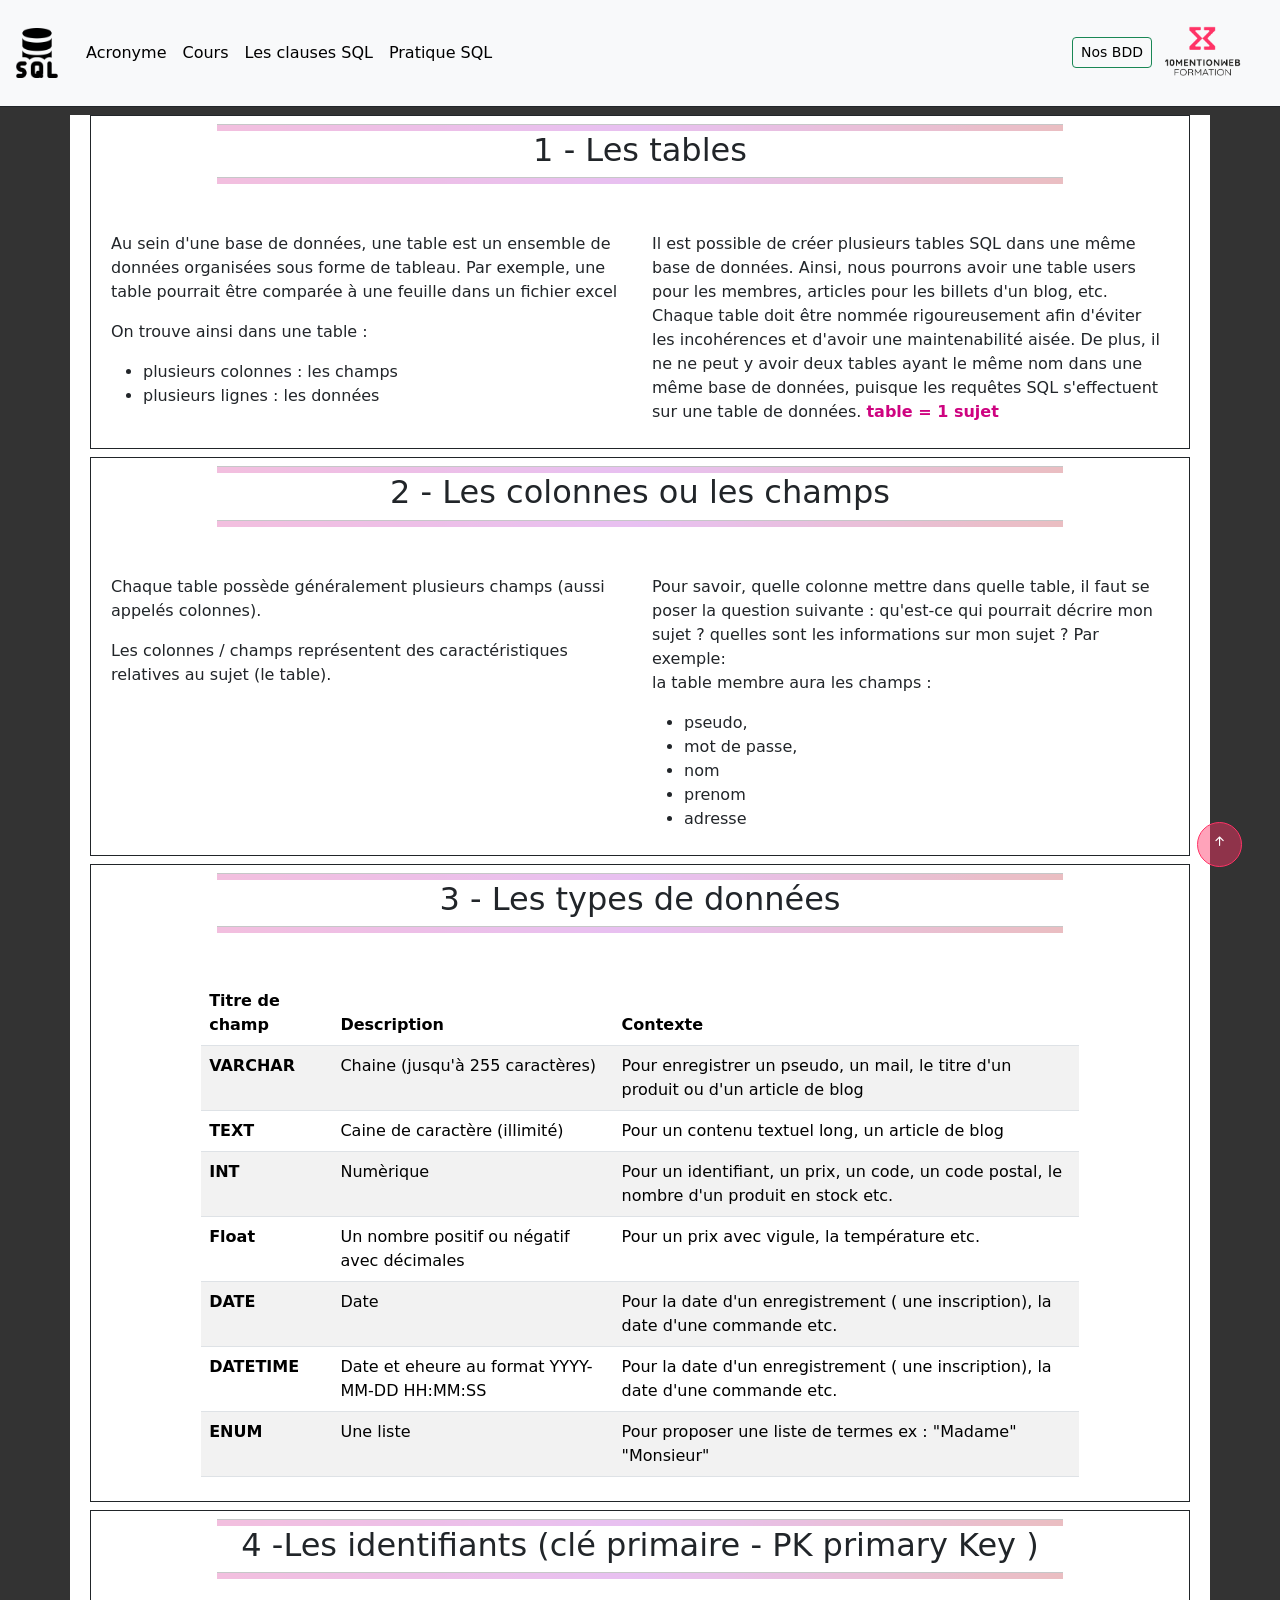
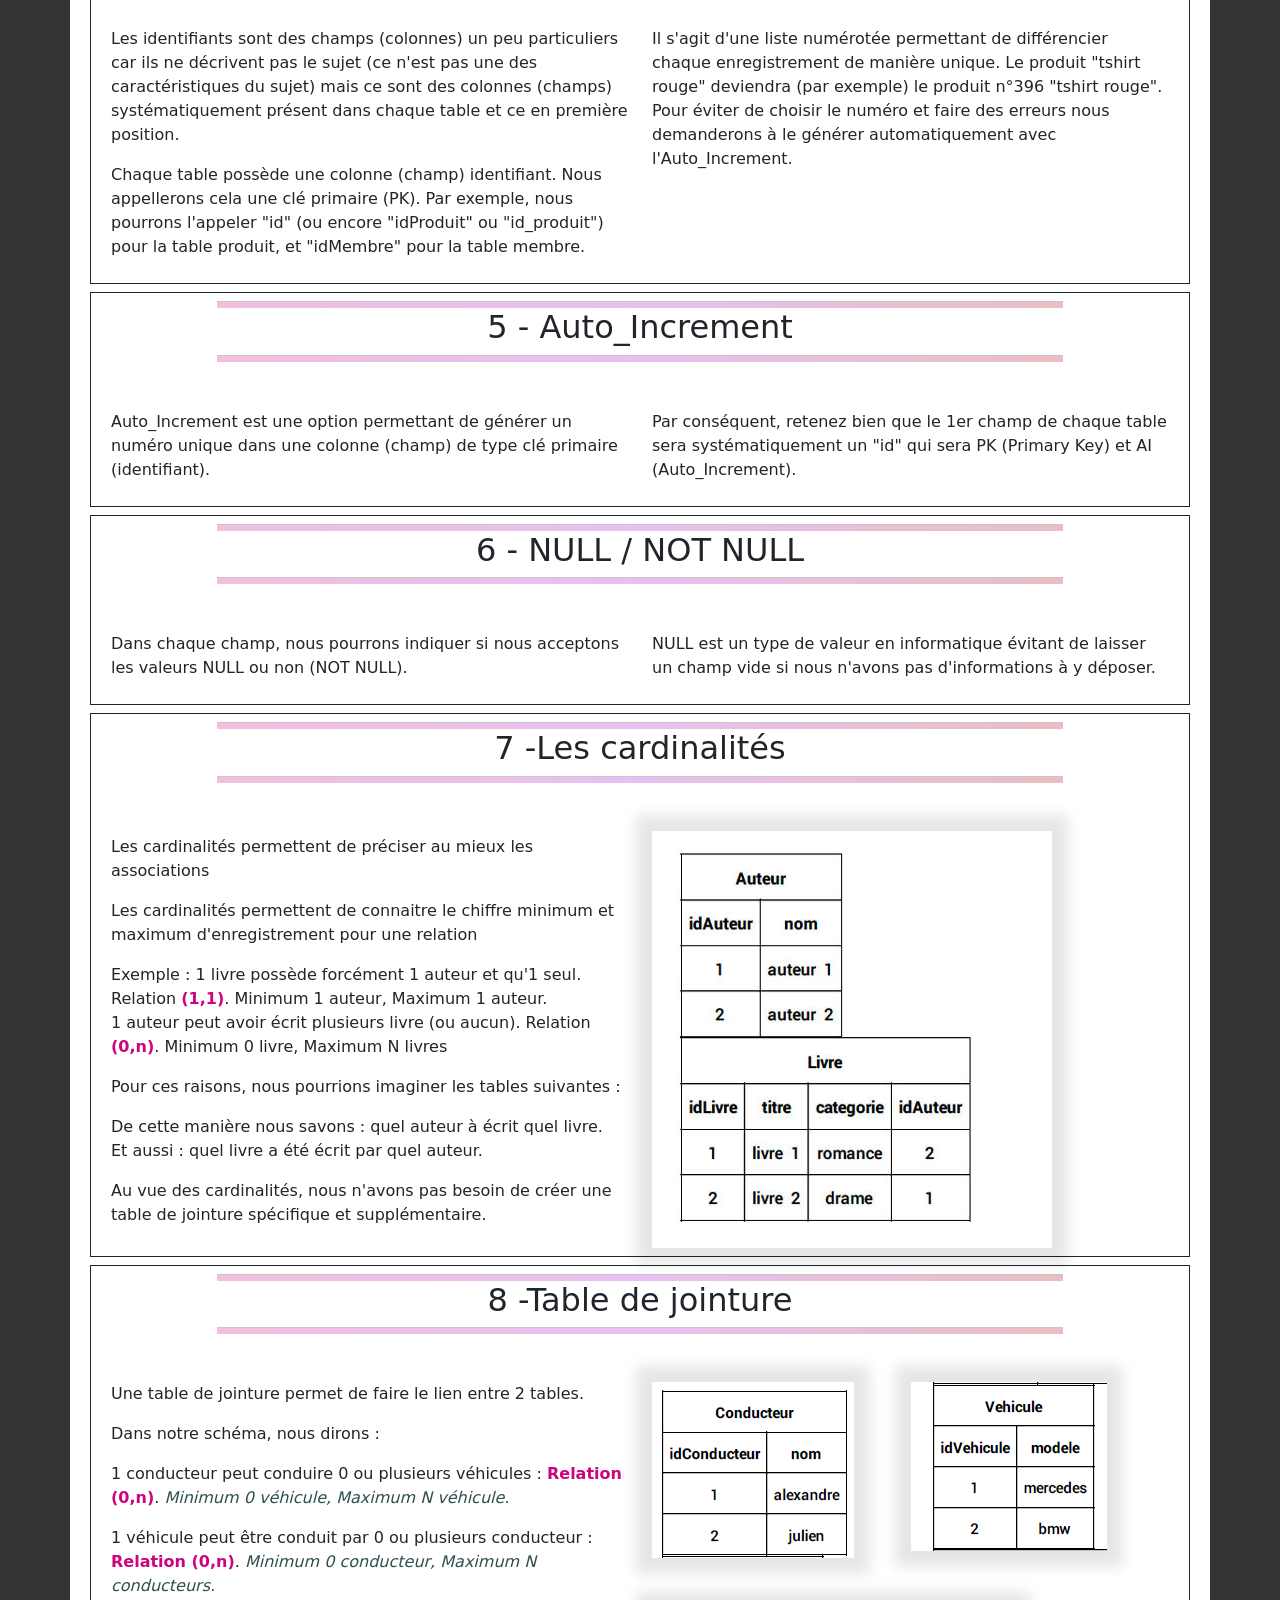
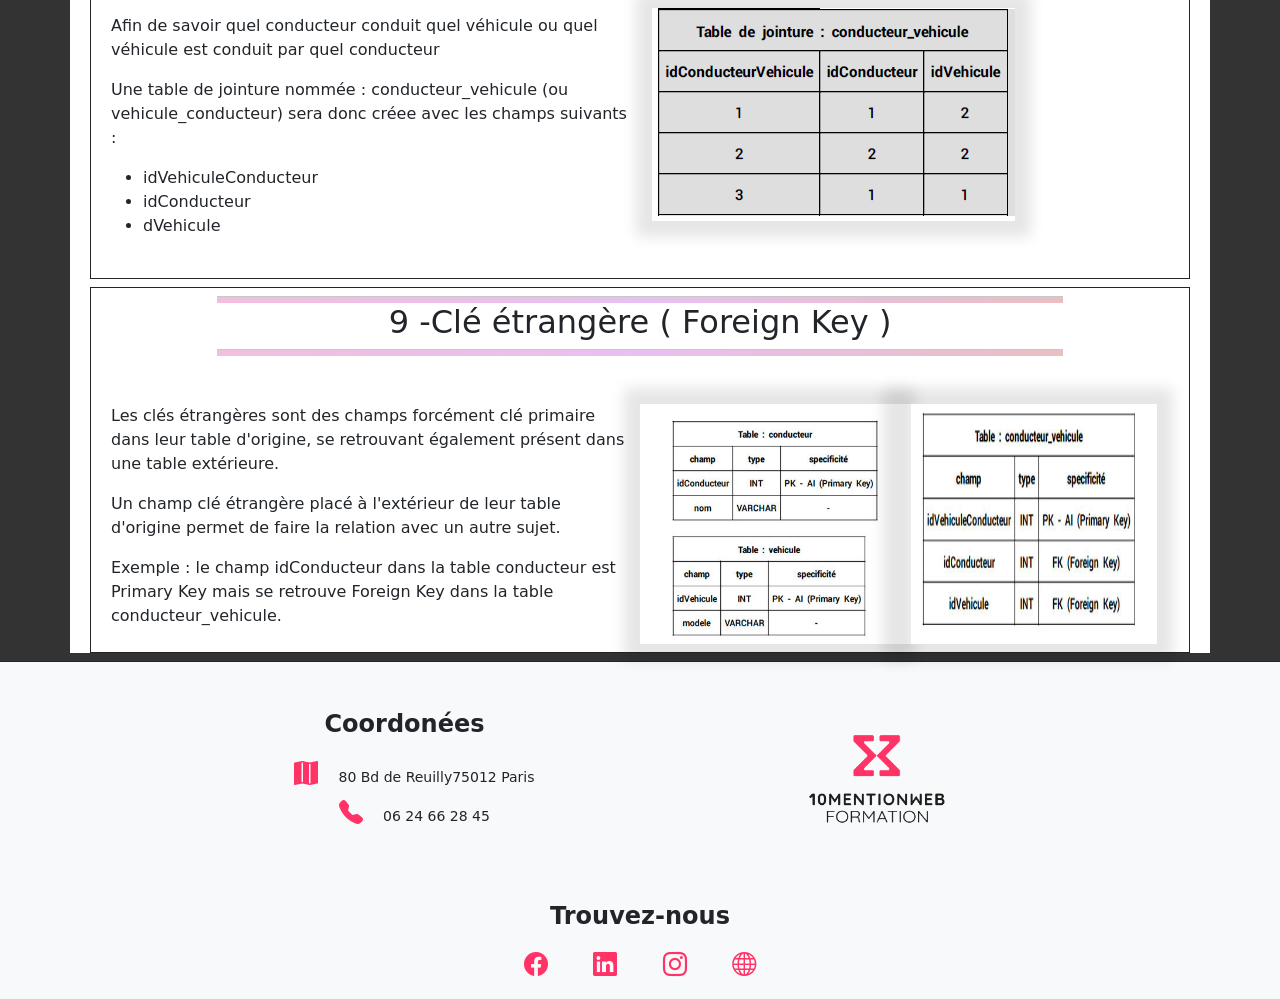
<file: SQL-Terrage/cours.html>
<!doctype html>
<html lang="fr">

<head>
  
     <!-- Required meta tags -->
     <meta charset="utf-8">
     <meta name="viewport" content="width=device-width, initial-scale=1, shrink-to-fit=no">
     <meta name="author" content="10MentionWeb">
     <meta name="description" content="Cours SQL par 10MentionWeb">
     <!-- Bootstrap CSS v5.2.1 -->
     <link href="https://cdn.jsdelivr.net/npm/bootstrap@5.2.1/dist/css/bootstrap.min.css" rel="stylesheet"
     integrity="sha384-iYQeCzEYFbKjA/T2uDLTpkwGzCiq6soy8tYaI1GyVh/UjpbCx/TYkiZhlZB6+fzT" crossorigin="anonymous">
     <!-- Google font -->
     <link href="https://fonts.googleapis.com/css2?family=Amatic+SC:wght@700&family=Open+Sans&display=swap" rel="stylesheet"> 
     <!-- feuille de style -->
     <link rel="stylesheet" href="assets/css/style.css">
     <title>Cours SQL</title>
</head>

<body>
     <div id="haut"></div>
     <header>
          <nav class="navbar navbar-expand-sm navbar-light bg-light  border-bottom border-dark">
               <div class="container-fluid">
                    <a class="navbar-brand" href="#"><img src="assets/img/logo.png" alt="logo"></a>
                    <button class="navbar-toggler d-lg-none" type="button" data-bs-toggle="collapse" data-bs-target="#collapsibleNavId" aria-controls="collapsibleNavId"
                         aria-expanded="false" aria-label="Toggle navigation">
                         <span class="navbar-toggler-icon"></span>
                    </button>
                    <div class="collapse navbar-collapse" id="collapsibleNavId">
                         <ul class="navbar-nav me-auto mt-2 mt-lg-0">
                              <li class="nav-item">
                                   <a class="nav-link" href="index.html" >Acronyme</a>
                              </li>
                              <li class="nav-item">
                                   <a class="nav-link" href="cours.html">Cours</a>
                              </li>
                              <li class="nav-item">
                                   <a class="nav-link" href="clause_sql.html">Les clauses SQL</a>
                              </li>
                              <li class="nav-item">
                                   <a class="nav-link" href="pratique_sql.html">Pratique SQL</a>
                              </li>
                         </ul>
                    </div>
                    <a href="BDD" class="btn btn-outline-success btn-sm" role="button" aria-pressed="true">Nos BDD</a>
                    <a class="navbar-brand" href="#"><img src="assets/img/Logo_10MW_formation_trans.png" alt="logo 10MentionWeb" style="width: 100px;"></a>
            </div>
          </nav>
     
     </header>
            <!-- Début de main -->
            <main class="container">
               <div class="row m-2 border border-dark p-2">
                    <div class="col-sm-12 ">
                         <hr>
                        <h2 class="text-center"> 1 - Les tables</h2>
                        <hr>
                    </div>
                    <div class="col-sm-12 col-md-6 mt-5">
                       <p>Au sein d'une base de données, une table est un ensemble de données organisées sous forme de tableau. Par exemple, une table pourrait être comparée à une feuille dans un fichier excel</p>
                       <p>On trouve ainsi dans une table :</p>
                       <ul>
                         <li>plusieurs colonnes : les champs</li>
                         <li>plusieurs lignes : les données</li>
                       </ul>

                    </div>
                    <div class="col-sm-12 col-md-6 mt-5">
                        <p>Il est possible de créer plusieurs tables SQL dans une même base de données. Ainsi, nous pourrons avoir une table users pour les membres, articles pour les billets d'un blog, etc. <br>
                         Chaque table doit être nommée rigoureusement afin d'éviter les incohérences et d'avoir une maintenabilité aisée. De plus, il ne ne peut y avoir deux tables ayant le même nom dans une même base de données, puisque les requêtes SQL s'effectuent sur une table de données.
                        <strong>table = 1 sujet</strong></p>
                    </div>
               </div>
               <div class="row m-2 border border-dark  p-2">
                    <div class="col-sm-12">
                         <hr>
                        <h2 class="text-center">2 - Les colonnes ou les champs</h2>
                        <hr>
                    </div>
                    <div class="col-sm-12 col-md-6 mt-5">
                        <p>Chaque table possède généralement plusieurs champs (aussi appelés colonnes).</p>
                        <p>Les colonnes / champs représentent des caractéristiques relatives au sujet (le table).</p>
                    </div>
                    <div class="col-sm-12 col-md-6 mt-5">
                        <p>Pour savoir, quelle colonne mettre dans quelle table, il faut se poser la question suivante : qu'est-ce qui pourrait décrire mon sujet ? quelles sont les informations sur mon sujet ?  Par exemple:<br>
                         la table membre aura les champs : </p>
                         <ul>
                              <li>pseudo,</li>
                              <li>mot de passe,</li>
                              <li>nom</li>
                              <li>prenom</li>
                              <li>adresse</li>
                         </ul>   
                    </div>
               </div>
               <div class="row m-2 border border-dark  p-2 d-flex justify-content-center">
                    <div class="col-sm-12">
                         <hr>
                        <h2 class="text-center ">3 - Les types de données</h2>
                        <hr>
                    </div>
                    <div class="col-sm-10 mt-5 ">
                         <table class="table table-striped table-hover">
                              <thead>
                                <tr>
                                  <th scope="col">Titre de champ</th>
                                  <th scope="col">Description</th>
                                  <th scope="col">Contexte</th>
                  
                                </tr>
                              </thead>
                              <tbody>
                                <tr>
                                  <th scope="row">VARCHAR</th>
                                  <td>Chaine (jusqu'à 255 caractères)</td>
                                  <td>Pour enregistrer un pseudo, un mail, le titre d'un produit ou d'un article de blog</td>
                  
                                </tr>
                                <tr>
                                  <th scope="row">TEXT</th>
                                  <td>Caine de caractère (illimité)</td>
                                  <td>Pour un contenu textuel long, un article de blog</td>
                  
                                </tr>
                                <tr>
                                  <th scope="row">INT</th>
                                  <td>Numèrique</td>
                                  <td>Pour un identifiant, un prix, un code, un code postal, le nombre d'un produit en stock etc.</td>
                  
                                </tr>
                                <tr>
                                   <th scope="row">Float</th>
                                   <td>Un nombre positif ou négatif avec décimales</td>
                                   <td> Pour un prix avec vigule, la température etc.</td>
                   
                                 </tr>
                                <tr>
                                  <th scope="row">DATE</th>
                                  <td>Date</td>
                                  <td>Pour la date d'un enregistrement ( une inscription), la date d'une commande etc.</td>
                                </tr>
                                <tr>
                                   <th scope="row">DATETIME</th>
                                   <td>Date et eheure au format YYYY-MM-DD HH:MM:SS</td>
                                   <td>Pour la date d'un enregistrement ( une inscription), la date d'une commande etc.</td>
                                 </tr>
                                <tr>
                                  <th scope="row">ENUM</th>
                                  <td>Une liste</td>
                                  <td>Pour proposer une liste de termes ex : "Madame" "Monsieur" </td>
                  
                                </tr>
                              </tbody>
                            </table>
                  
                    </div>
               </div><!-- fin de la rangée 6 -->
               <div class="row m-2 border border-dark  p-2">
                    <div class="col-sm-12">
                         <hr>
                        <h2 class="text-center">4 -Les identifiants (clé primaire - PK primary Key )</h2>
                        <hr>
                    </div>
                    <div class="col-sm-12 col-md-6 mt-5">
                        <p> Les identifiants sont des champs (colonnes) un peu particuliers car ils ne décrivent pas le sujet (ce n'est
                         pas une des caractéristiques du sujet) mais ce
                         sont des colonnes (champs) systématiquement présent dans chaque table et ce en première position.</p>
                        <p> Chaque table possède une colonne (champ) identifiant. Nous appellerons cela une clé primaire (PK).
                         Par exemple, nous pourrons l'appeler "id" (ou encore "idProduit" ou "id_produit") pour la table produit, et
                         "idMembre" pour la table membre.</p>
                    </div>
                    <div class="col-sm-12 col-md-6 mt-5">
                        <p>  Il s'agit d'une liste numérotée permettant de différencier chaque enregistrement de manière unique.
                         Le produit "tshirt rouge" deviendra (par exemple) le produit n°396 "tshirt rouge".
                         Pour éviter de choisir le numéro et faire des erreurs nous demanderons à le générer automatiquement avec
                         l'Auto_Increment. </p>
                          
                    </div>
               </div>
               <div class="row m-2 border border-dark  p-2">
                    <div class="col-sm-12">
                         <hr>
                        <h2 class="text-center">5 - Auto_Increment</h2>
                        <hr>
                    </div>
                    <div class="col-sm-12 col-md-6 mt-5">
                        <p> Auto_Increment est une option permettant de générer un numéro unique dans une colonne (champ) de type clé primaire (identifiant).</p>
                    </div>
                    <div class="col-sm-12 col-md-6 mt-5">
                        <p> Par conséquent, retenez bien que le 1er champ de chaque table sera systématiquement un "id" qui sera PK (Primary Key) et AI (Auto_Increment). </p>
                          
                    </div>
               </div>
               <div class="row m-2 border border-dark  p-2">
                    <div class="col-sm-12">
                         <hr>
                        <h2 class="text-center">6 - NULL / NOT NULL</h2>
                        <hr>
                    </div>
                    <div class="col-sm-12 col-md-6 mt-5">
                        <p> Dans chaque champ, nous pourrons indiquer si nous acceptons les valeurs NULL ou non (NOT NULL).</p>
                    </div>
                    <div class="col-sm-12 col-md-6 mt-5">
                        <p> NULL est un type de valeur en informatique évitant de laisser un champ vide si nous n'avons pas d'informations à y déposer. </p>
                          
                    </div>
               </div>
               <div class="row m-2 border border-dark  p-2">
                    <div class="col-sm-12">
                         <hr>
                        <h2 class="text-center">7 -Les cardinalités</h2>
                        <hr>
                    </div>
                    <div class="col-sm-12 col-md-6 mt-5 d-flex flex-column justify-content-center">
                        <p> Les cardinalités permettent de préciser au mieux les associations</p>
                        <p> Les cardinalités permettent de connaitre le chiffre minimum et maximum d'enregistrement pour une relation</p>
                        <p>Exemple : 1 livre possède forcément 1 auteur et qu'1 seul. Relation <strong>(1,1)</strong>. Minimum 1 auteur, Maximum 1 auteur. <br>
                                     1 auteur peut avoir écrit plusieurs livre (ou aucun). Relation <strong>(0,n)</strong>. Minimum 0 livre, Maximum N livres
                         </p>
                         <p>Pour ces raisons, nous pourrions imaginer les tables suivantes :</p>
                         <p>De cette manière nous savons : quel auteur à écrit quel livre. <br>
                              Et aussi : quel livre a été écrit par quel auteur.</p>
                         <p> Au vue des cardinalités, nous n'avons pas besoin de créer une table de jointure spécifique et supplémentaire.</p>
                    </div>
                    <div class="col-sm-12 col-md-6 mt-5">
                      <img src="assets/img/cardinalites.jpg" alt="image exemple">
                          
                    </div>
               </div>      
               <div class="row m-2 border border-dark p-2">
                    <div class="col-sm-12">
                         <hr>
                        <h2 class="text-center">8 -Table de jointure</h2>
                        <hr>
                    </div>
                    <div class="col-sm-12 col-md-6 mt-5 d-flex flex-column justify-content-center">
                        <p> Une table de jointure permet de faire le lien entre 2 tables.</p>
                        <p> Dans notre schéma, nous dirons : </p>
                        <p>1 conducteur peut conduire 0 ou plusieurs véhicules : <strong>Relation (0,n)</strong>. <em>Minimum 0 véhicule, Maximum N véhicule.</em></p> 
                         <p>1 véhicule peut être conduit par 0 ou plusieurs conducteur : <strong>Relation (0,n)</strong>. <em>Minimum 0 conducteur, Maximum N conducteurs.</em></p>
                         <p>Afin de savoir quel conducteur conduit quel véhicule ou  quel véhicule est conduit par quel conducteur </p>
                         <p>Une table de jointure nommée : conducteur_vehicule (ou vehicule_conducteur) sera donc créee avec les champs suivants :
                              <ul>
                                   <li>idVehiculeConducteur</li>
                                   <li>idConducteur</li>
                                   <li>dVehicule</li>
                              </ul>
                         </p>
                    </div>
                    <div class="col-sm-12 col-md-6 mt-5 row">
                        <div class="col-md-6 col-sm-12 "> <img src="assets/img/jointure_1.png" alt="image de la partie jointure" ></div>
                         <div class="col-md-6 col-sm-12 "><img src="assets/img/jointure_2.png" alt="image de la partie jointure" ></div>
                         <div class="col-md-12 col-sm-12 "><img src="assets/img/jointure_3.png" alt="image de la partie jointure" ></div>
                          
                    </div>
               </div>
               <div class="row m-2 border border-dark  p-2">
                    <div class="col-sm-12">
                         <hr>
                        <h2 class="text-center">9 -Clé étrangère ( Foreign Key )</h2>
                        <hr>
                    </div>
                    <div class="col-sm-12 col-md-6 mt-5 d-flex flex-column justify-content-center">
                        <p> Les clés étrangères sont des champs forcément clé primaire dans leur table d'origine, se retrouvant également présent dans une table extérieure.</p>
                        <p>Un champ clé étrangère placé à l'extérieur de leur table d'origine permet de faire la relation avec un autre sujet.</p>
                        <p> Exemple : le champ idConducteur dans la table conducteur est Primary Key mais se retrouve Foreign Key dans la table conducteur_vehicule.</p>
                    </div>
                    <div class="col-sm-12 col-md-6 mt-5 row">
                         <img src="assets/img/clef_etrangere_1.jpg" alt="image de la partie jointure" class="col-md-6 col-sm-12 ">
                         <img src="assets/img/clef_etrangere_2.jpg" alt="image de la partie jointure" class="col-md-6 col-sm-12 ">
                          
                    </div>
               </div>
            </main>
            <footer class="container-fluid bg-light  border-top border-dark pb-3">
               <a href="#haut" class="top" ><i class="bi bi-arrow-up-short"></i></a>        
               <div class="row mt-5 w-75 m-auto ">
                    <div class="col-sm-6 item text-center mb-5">
                         <h3 class="text-dark">Coordonées</h3>
                         <ul>
                              <li><i class="bi bi-map-fill"></i>80 Bd de Reuilly75012 Paris </li>
                              <li><i class="bi bi-telephone-fill"></i>06 24 66 28 45</li>
                              
                         </ul>
                    </div>
                    <div class="col-sm-6 text-center mb-5 item">
                         <img src="assets/img/Logo_10MW_formation_trans.png" alt="logo 10MentionWeb" style="width: 180px;">
                    </div>
                         
                       
                    <div class="col-12 item social text-center ">
                         <h3 class="text-dark">Trouvez-nous</h3>
                         <a href="https://www.facebook.com/10mentionweb"><i class="bi bi-facebook"></i></a>
                         <a href="https://www.linkedin.com/company/10-mention-web/"><i class="bi bi-linkedin"></i></a>
                         <a href="https://www.instagram.com/10mentionweb_/"><i class="bi bi-instagram"></i></a>
                         <a href="https://www.10mentionweb.org/"><i class="bi bi-globe"></i></a>
                    </div>
               </div>
                  
              
          </footer>
     <!-- Bootstrap JavaScript Libraries -->
     <script src="https://cdn.jsdelivr.net/npm/@popperjs/core@2.11.6/dist/umd/popper.min.js"
     integrity="sha384-oBqDVmMz9ATKxIep9tiCxS/Z9fNfEXiDAYTujMAeBAsjFuCZSmKbSSUnQlmh/jp3" crossorigin="anonymous">
     </script>

     <script src="https://cdn.jsdelivr.net/npm/bootstrap@5.2.1/dist/js/bootstrap.min.js"
     integrity="sha384-7VPbUDkoPSGFnVtYi0QogXtr74QeVeeIs99Qfg5YCF+TidwNdjvaKZX19NZ/e6oz" crossorigin="anonymous">
     </script>
</body>

</html>
</file>
<file: SQL-Terrage/assets/css/style.css>
@import url("https://cdn.jsdelivr.net/npm/bootstrap-icons@1.10.5/font/bootstrap-icons.css");

body {
     background-color: #333;
        
}

header nav img {
     width: 50px;
}

header nav  a {
     color: black !important;
}

.container {
     background-color: #fff;
     margin-bottom: 0 !important;
}


hr {
     height: 7px;
     background: linear-gradient(to right, #ce0380 0%, #a409cb 50%, #af000f 100%);
     width: 80%;
     margin: 0 auto ;
}
strong {
     color: #ce0380;
}

img:not(img[src="assets/img/logo.png"], img[src="assets/img/Logo_10MW_formation_trans.png"] ) {
     box-shadow: 0px 0px 13px 16px rgba(0,0,0,0.1);
}

h6{
     color: cornflowerblue;
     margin-bottom: 20px !important;
     font-size: 1.1rem;
}
h3 {
     color: #a409cb;
}
em {

     color:darkslategrey
}

.top{
     width: 45px;
     height: 45px;
     background: #ff336673;
     border: 1px #ff3366 solid ;
     border-radius: 50%;
     color: #444;
     position: fixed;
     right: 3vw;
     bottom: 33px;
     text-align: center;
     padding-top: 6px;
     cursor: pointer;
}
.bi{
     font-size: 1.2rem;
     color: #fff;
}
 
footer h3 {
     margin-top:0;
     margin-bottom:1rem;
     font-weight:bold;
     font-size:1.5rem;
}

footer ul {
     padding:0;
     list-style:none;
     line-height:1.6;
     font-size:14px;
     margin-bottom:0;
}
   
footer .item .bi  {
     text-align:center;
     margin:20px;
     font-size: 1.5rem;
     color: #ff3366 !important;
}
</file>
